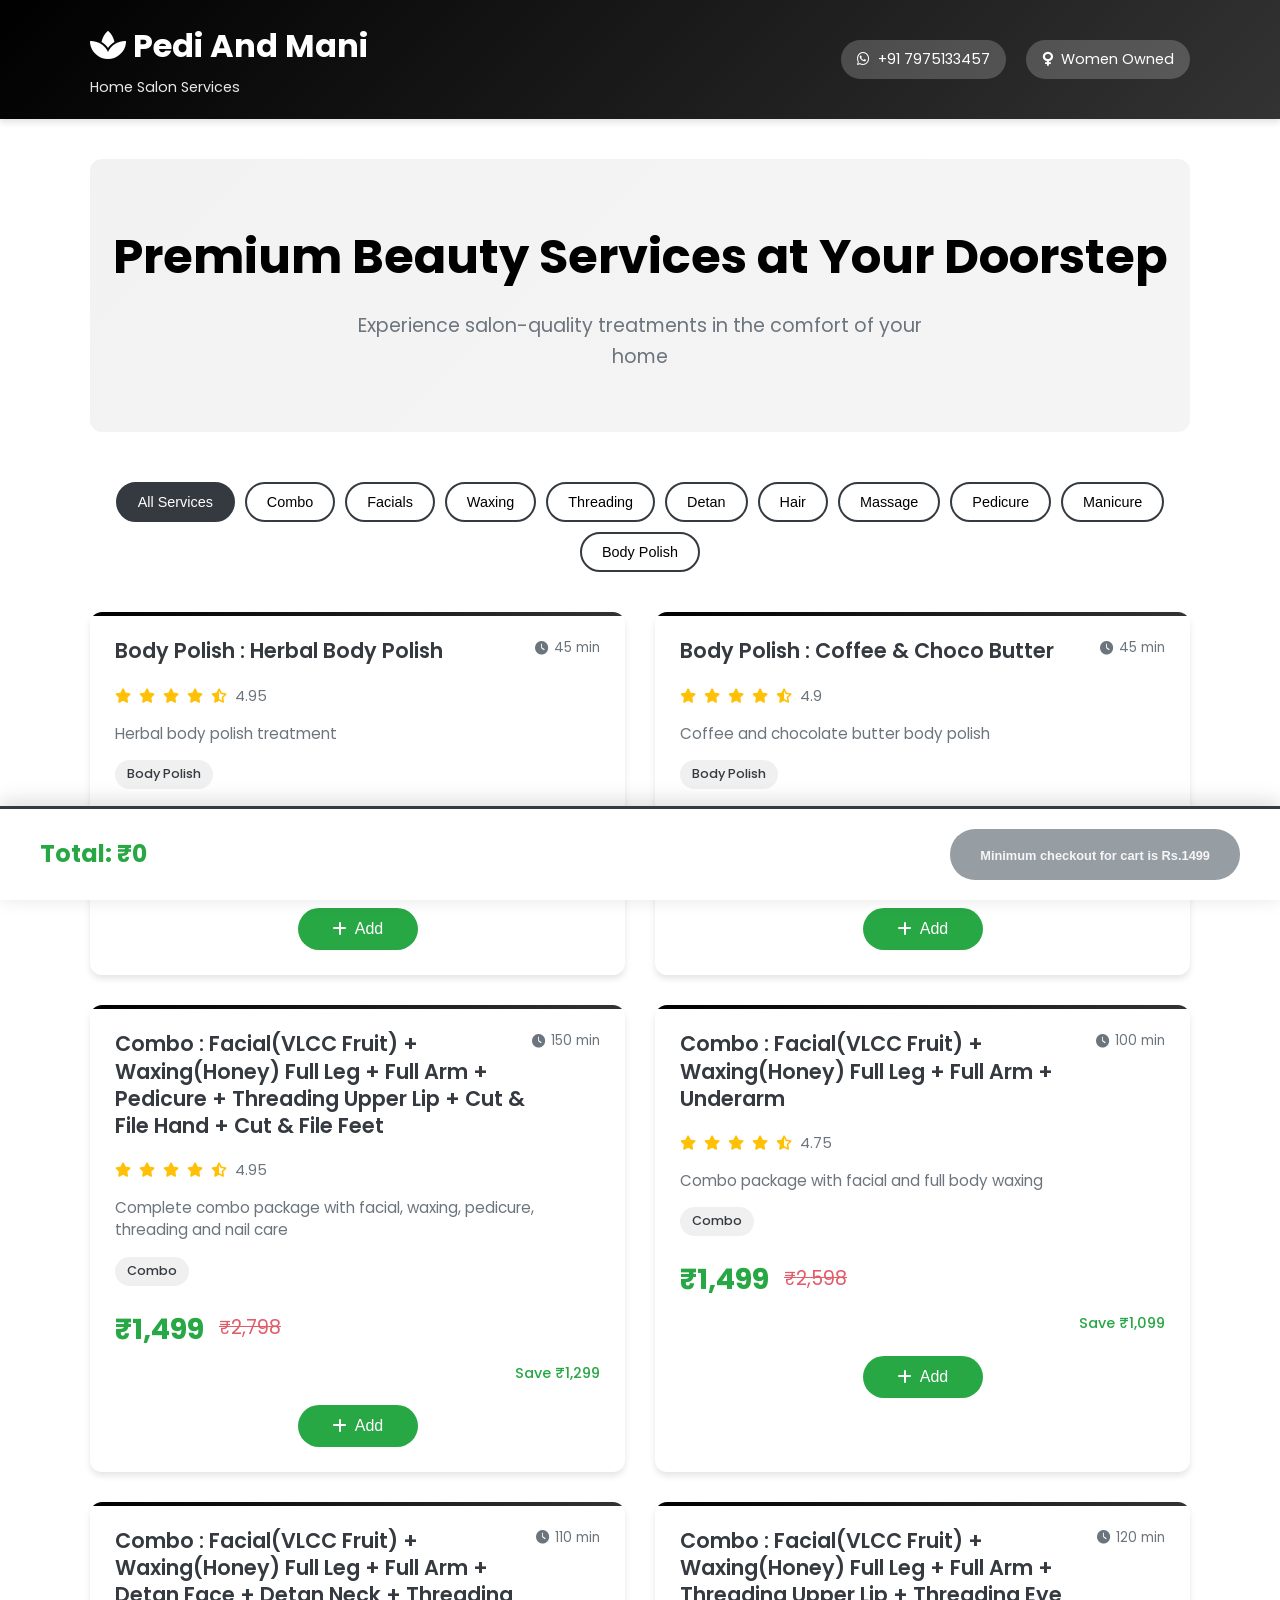
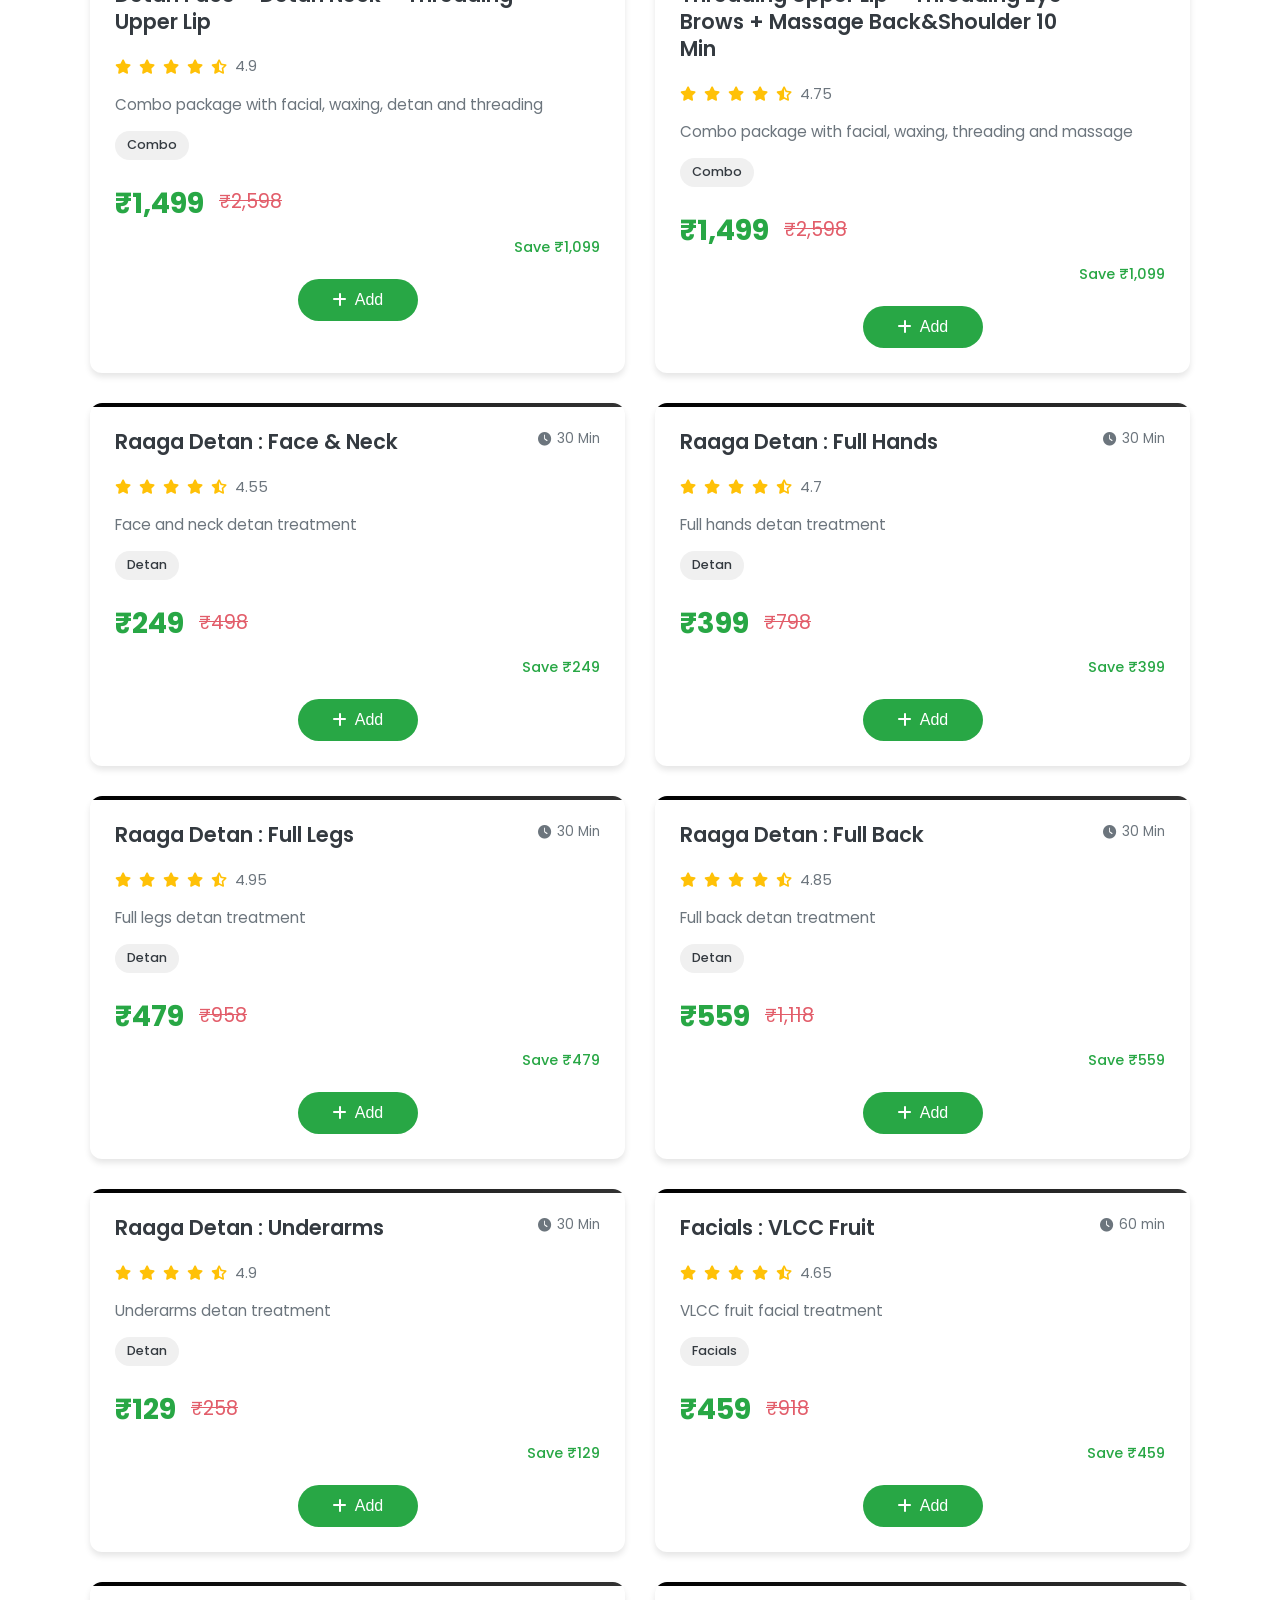
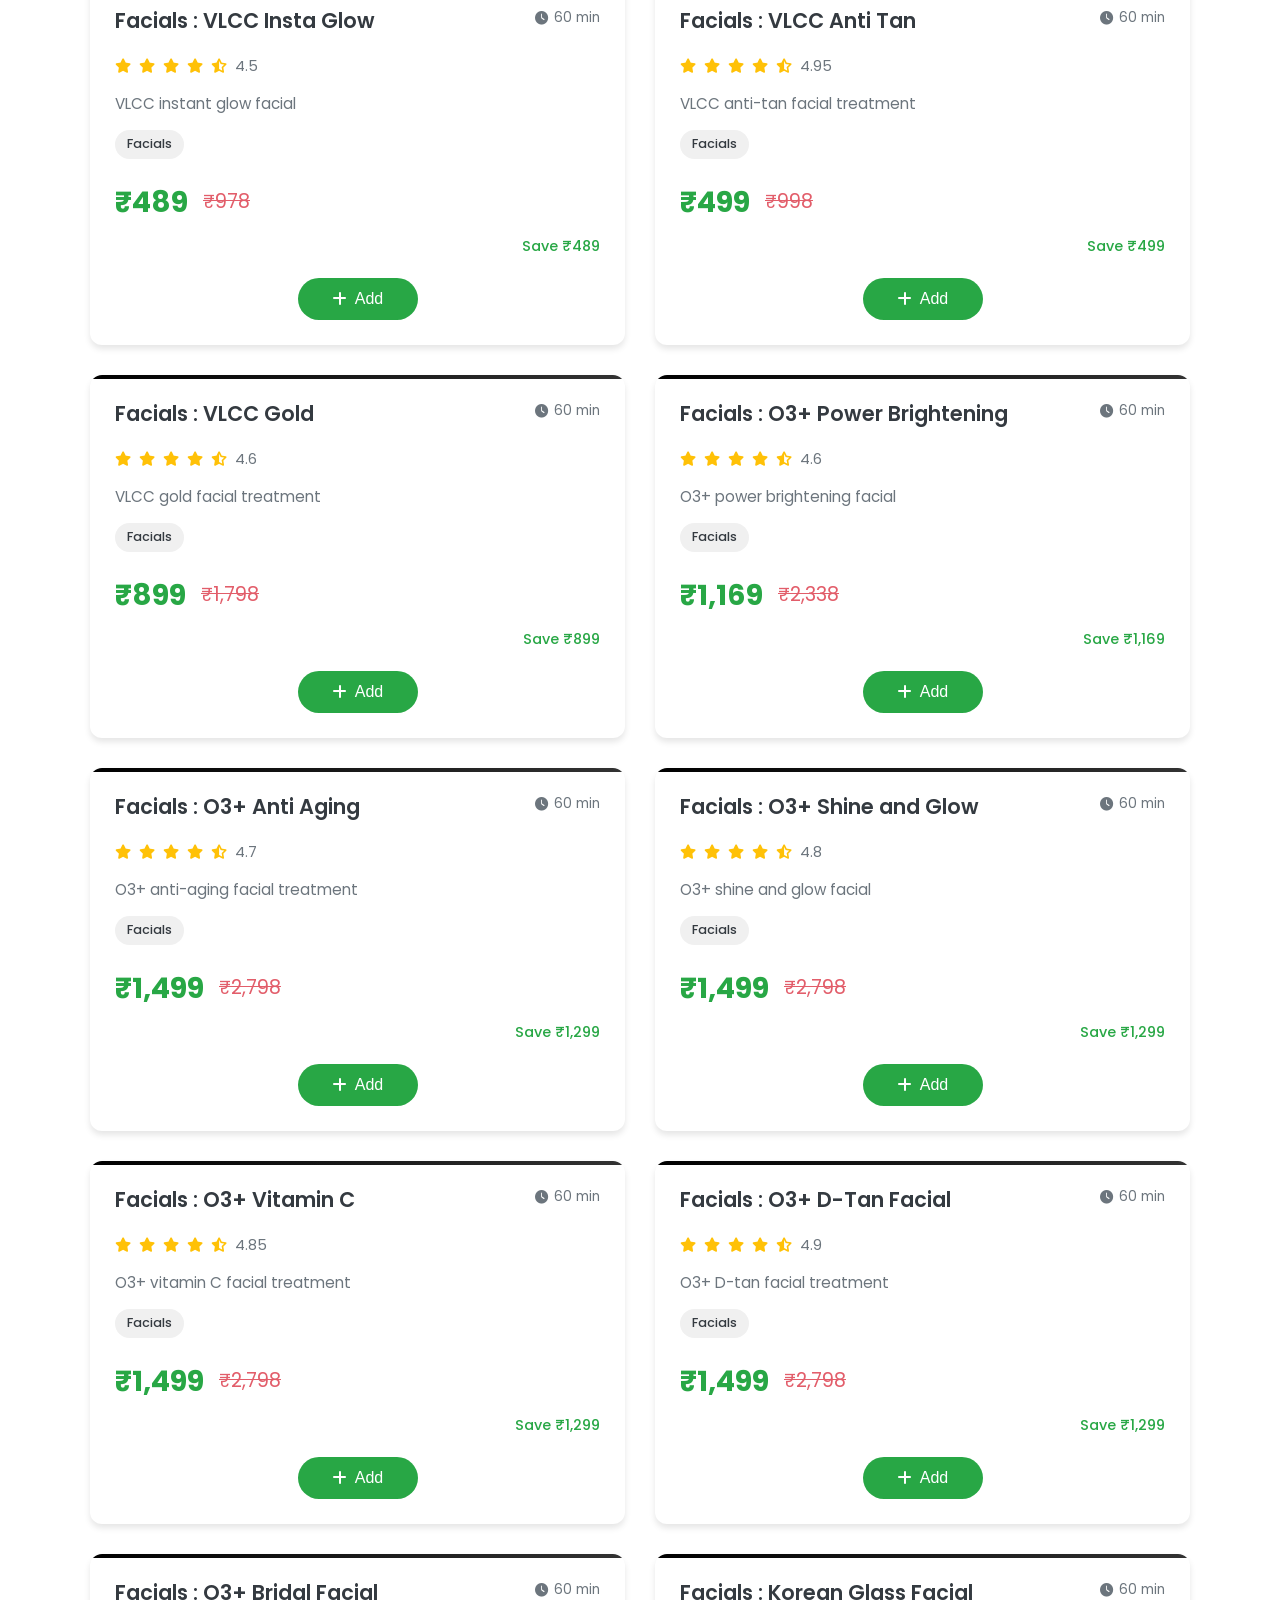
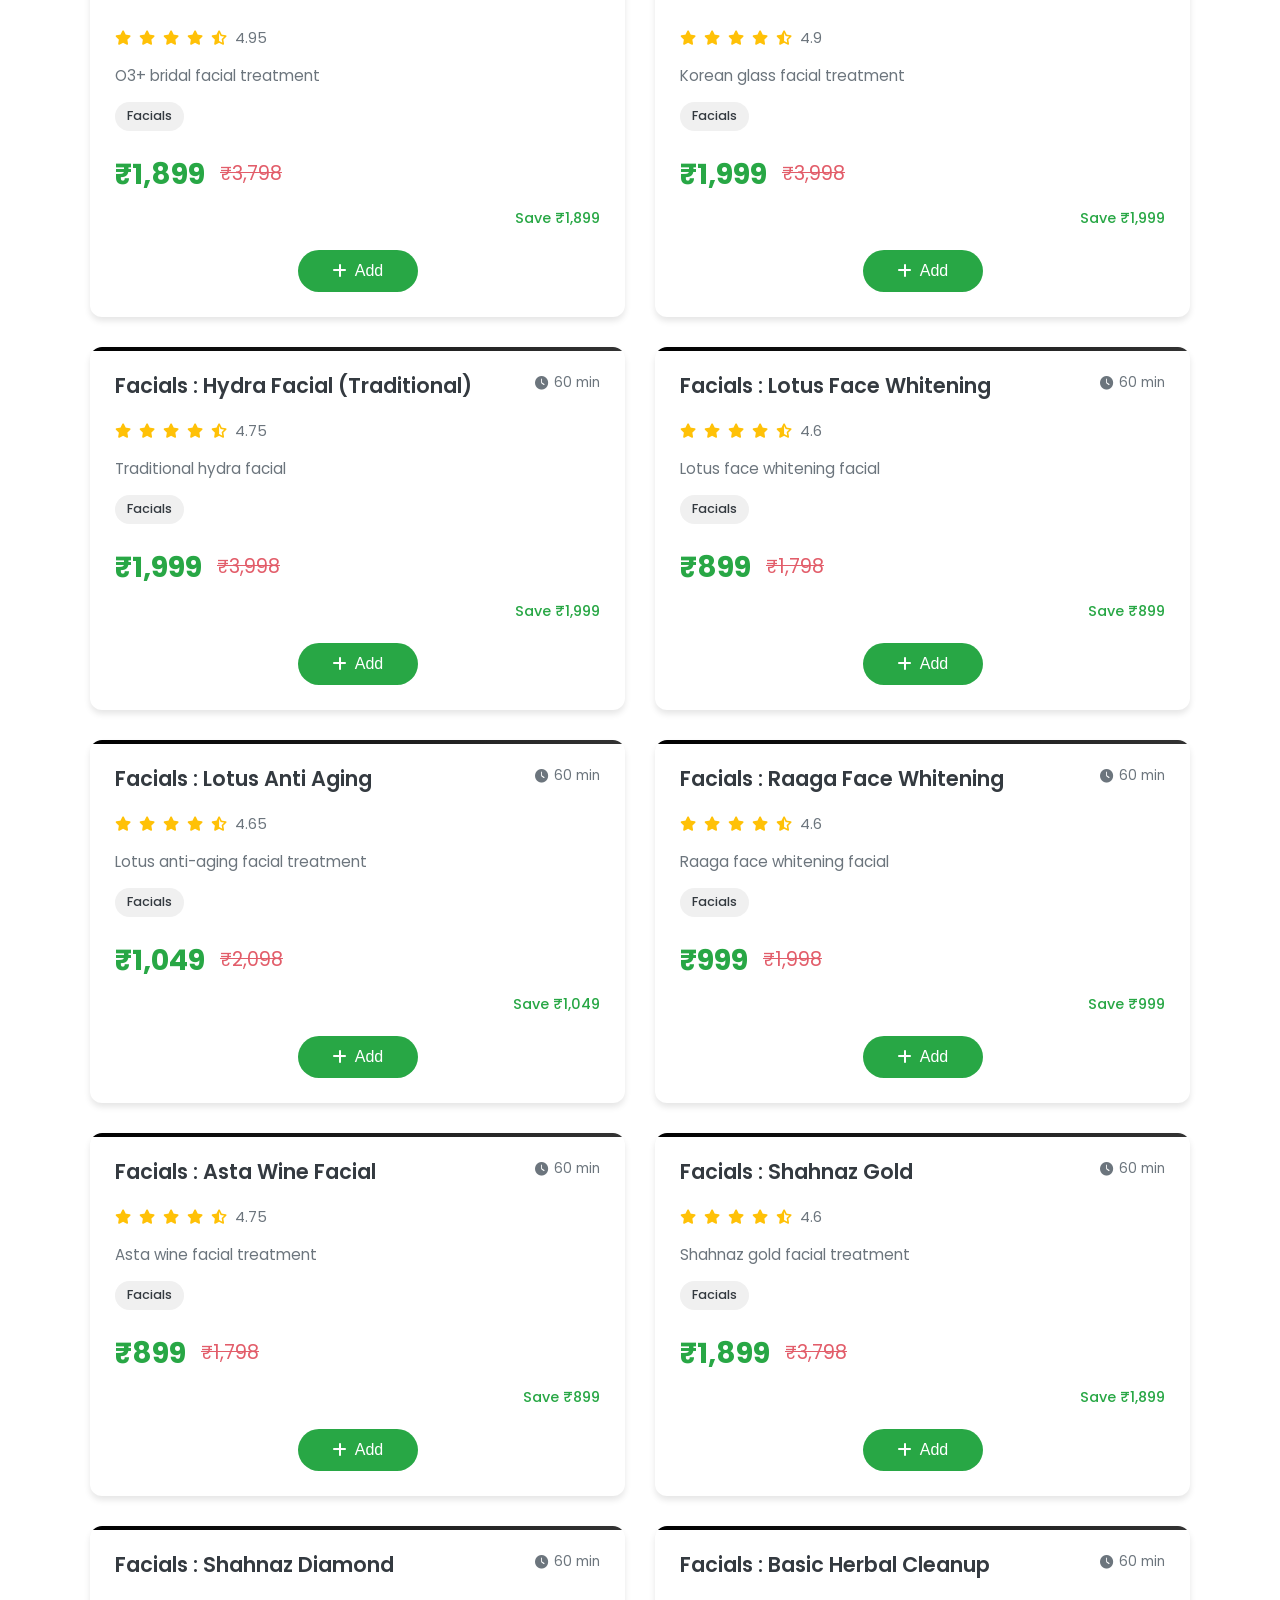
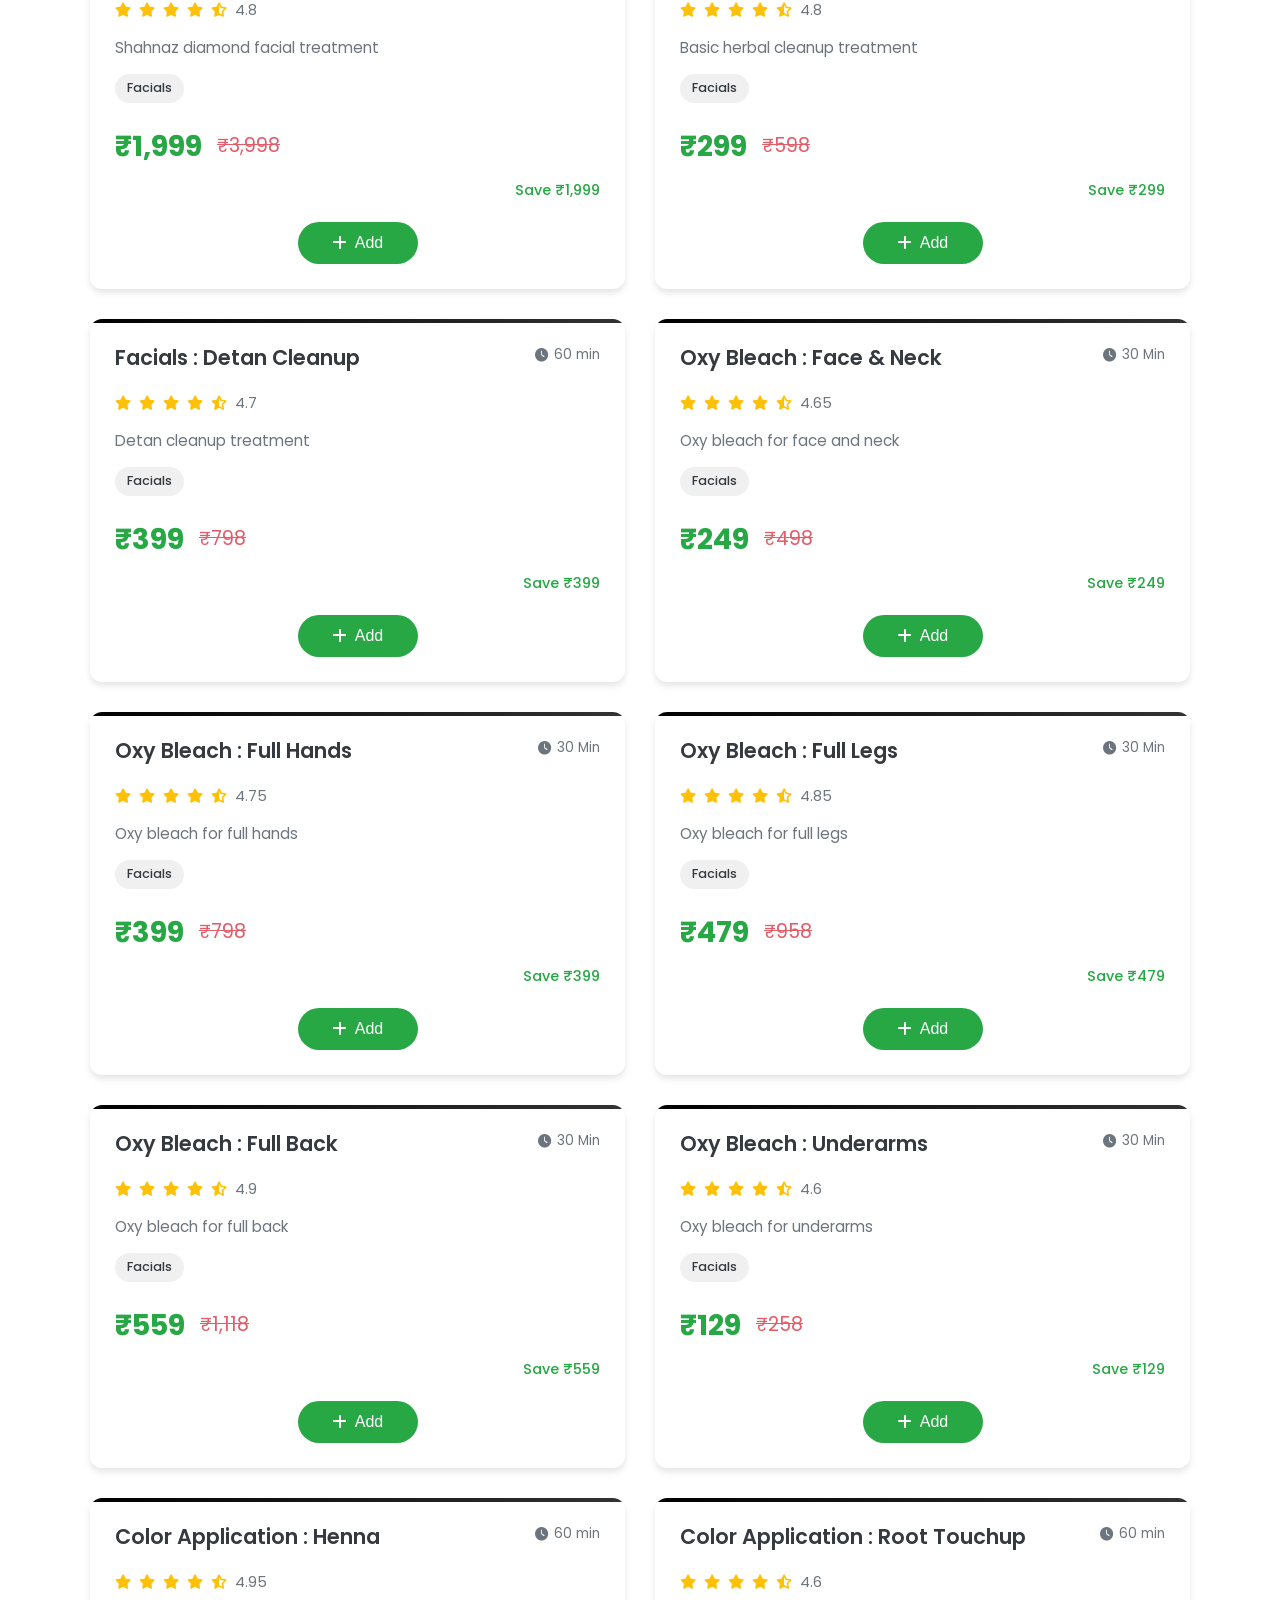
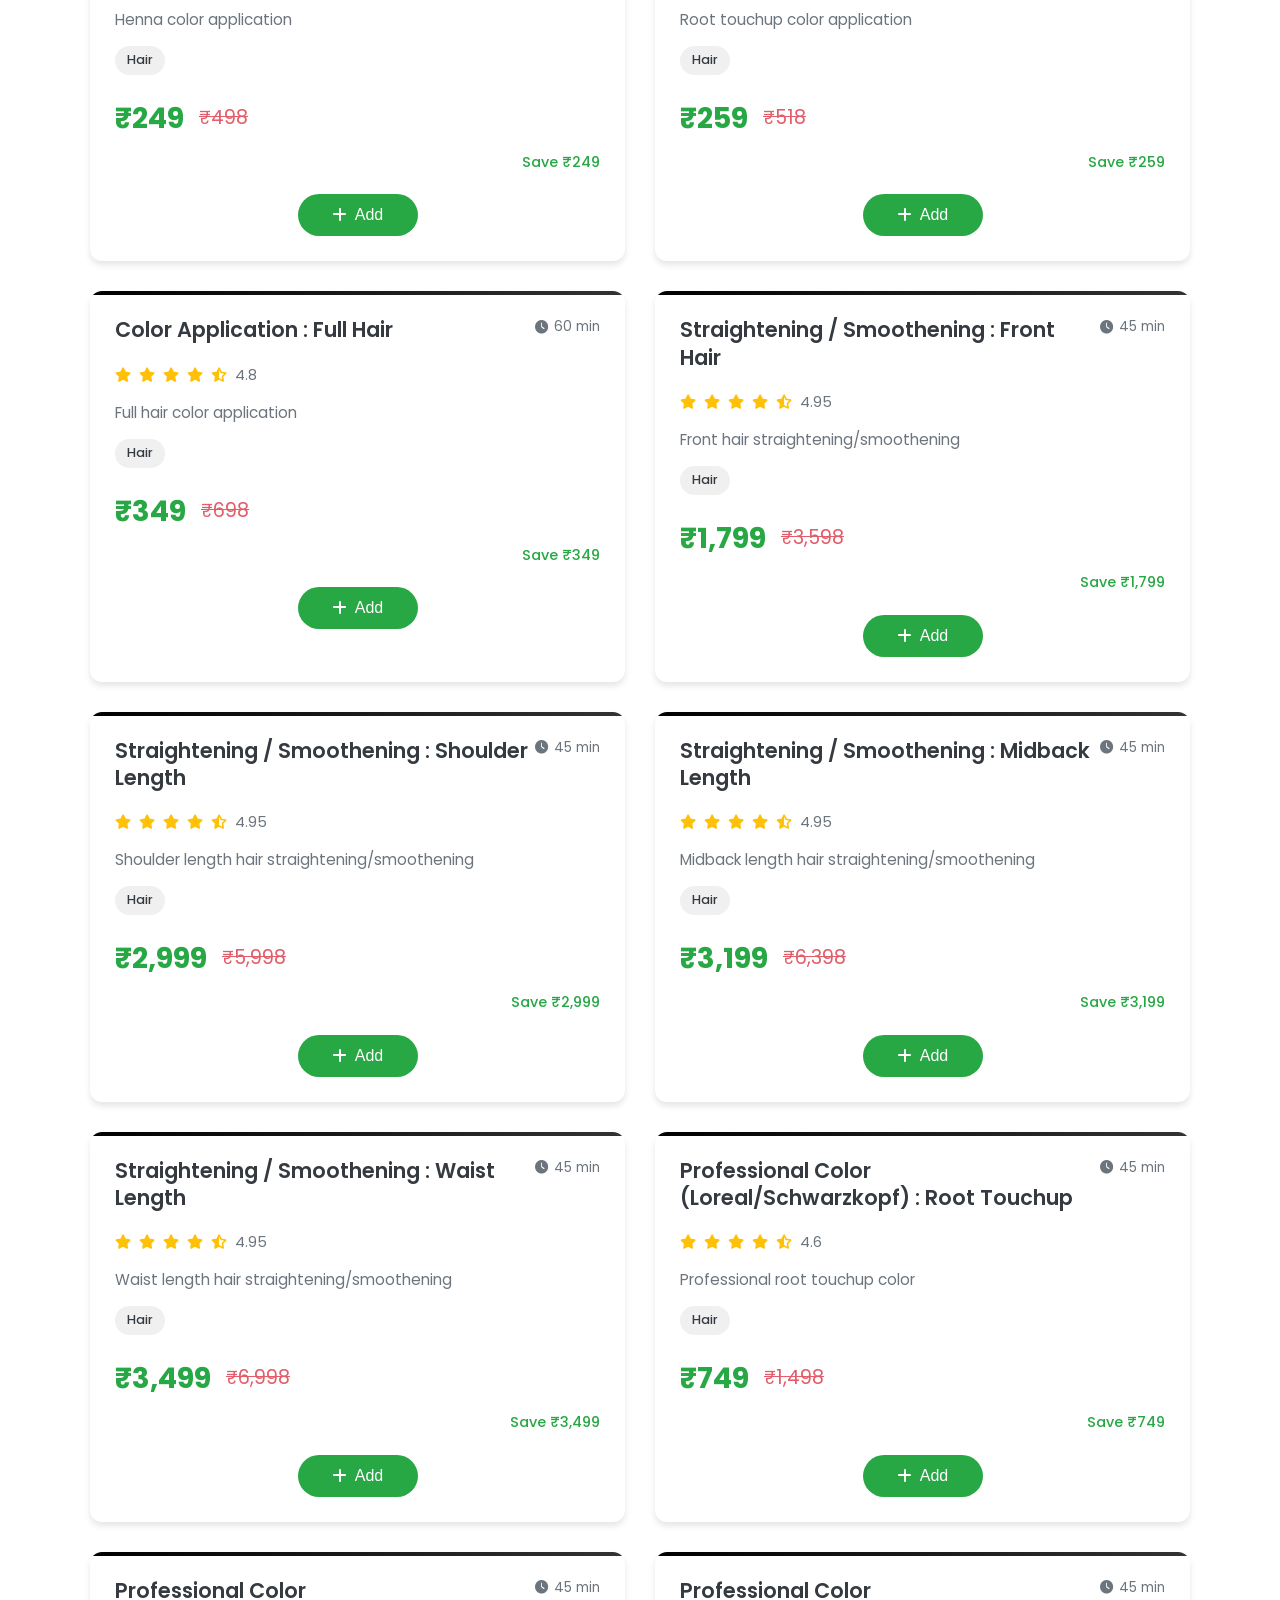
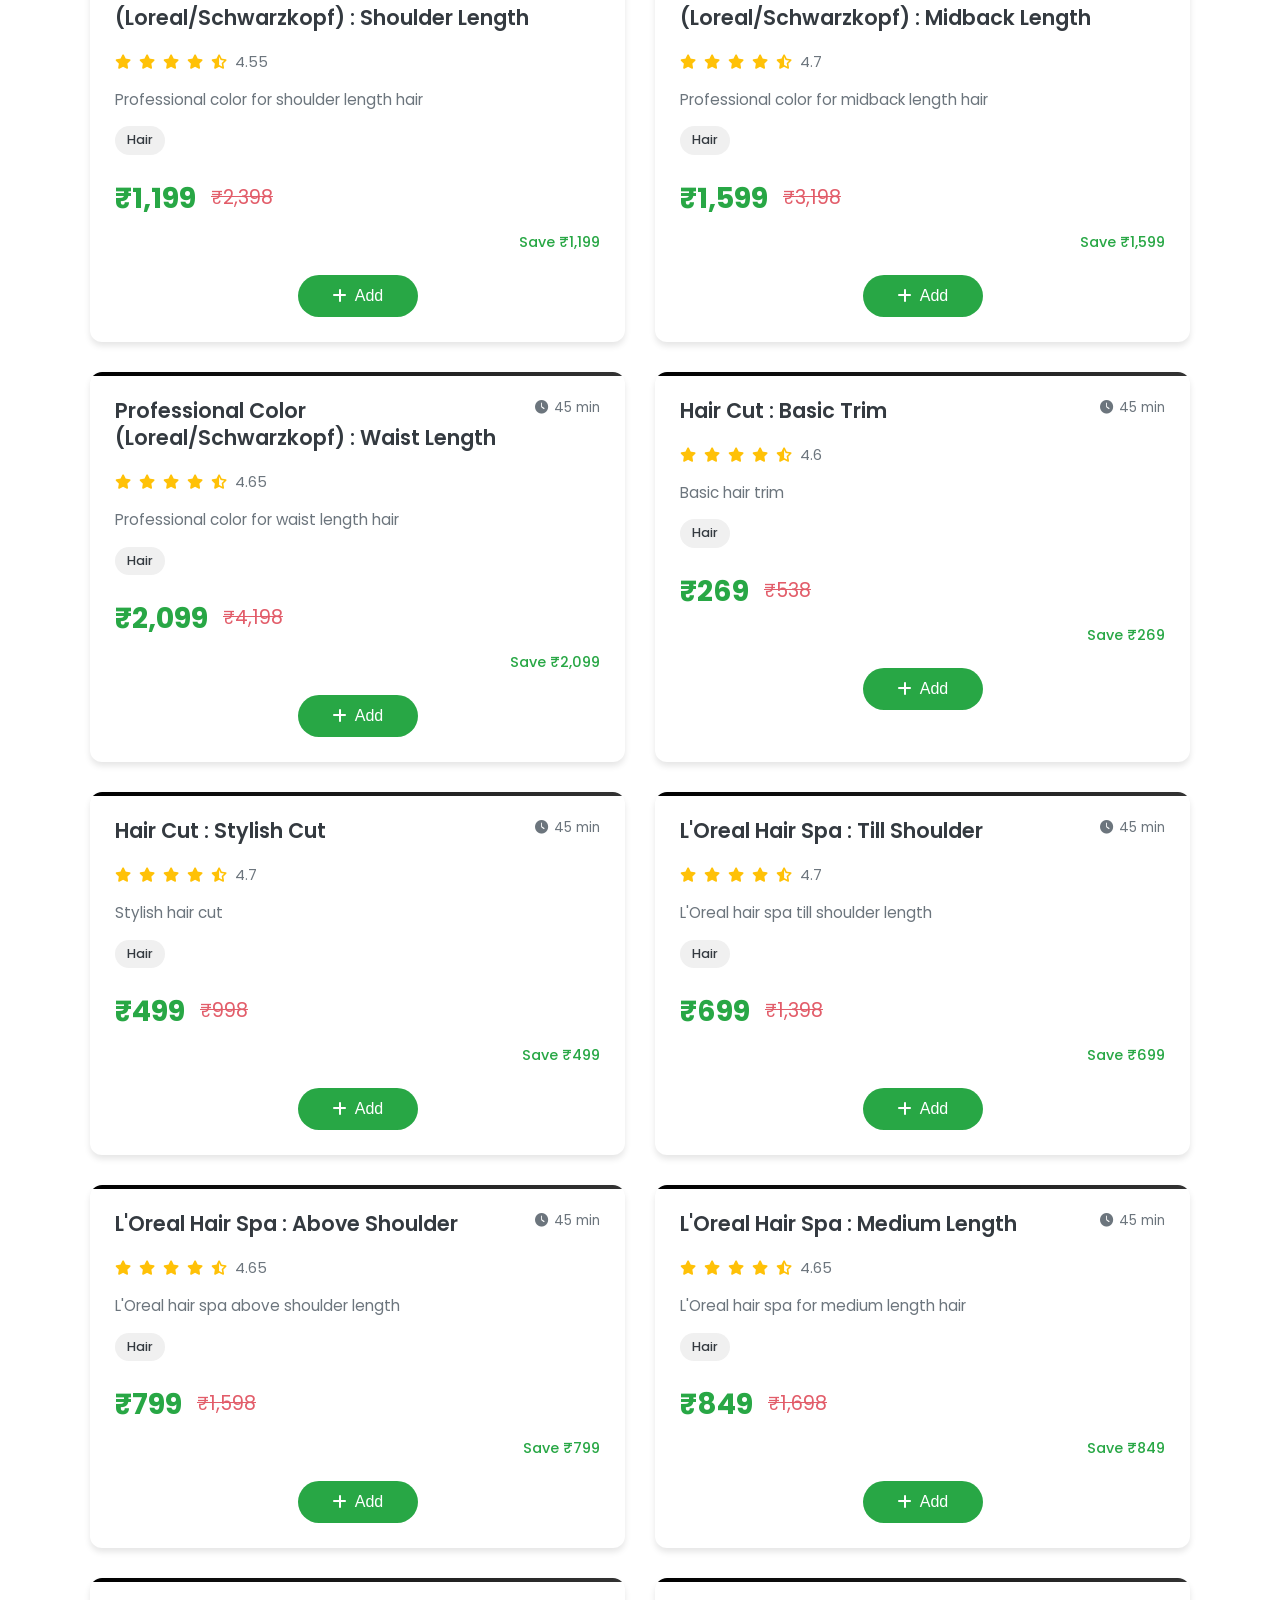
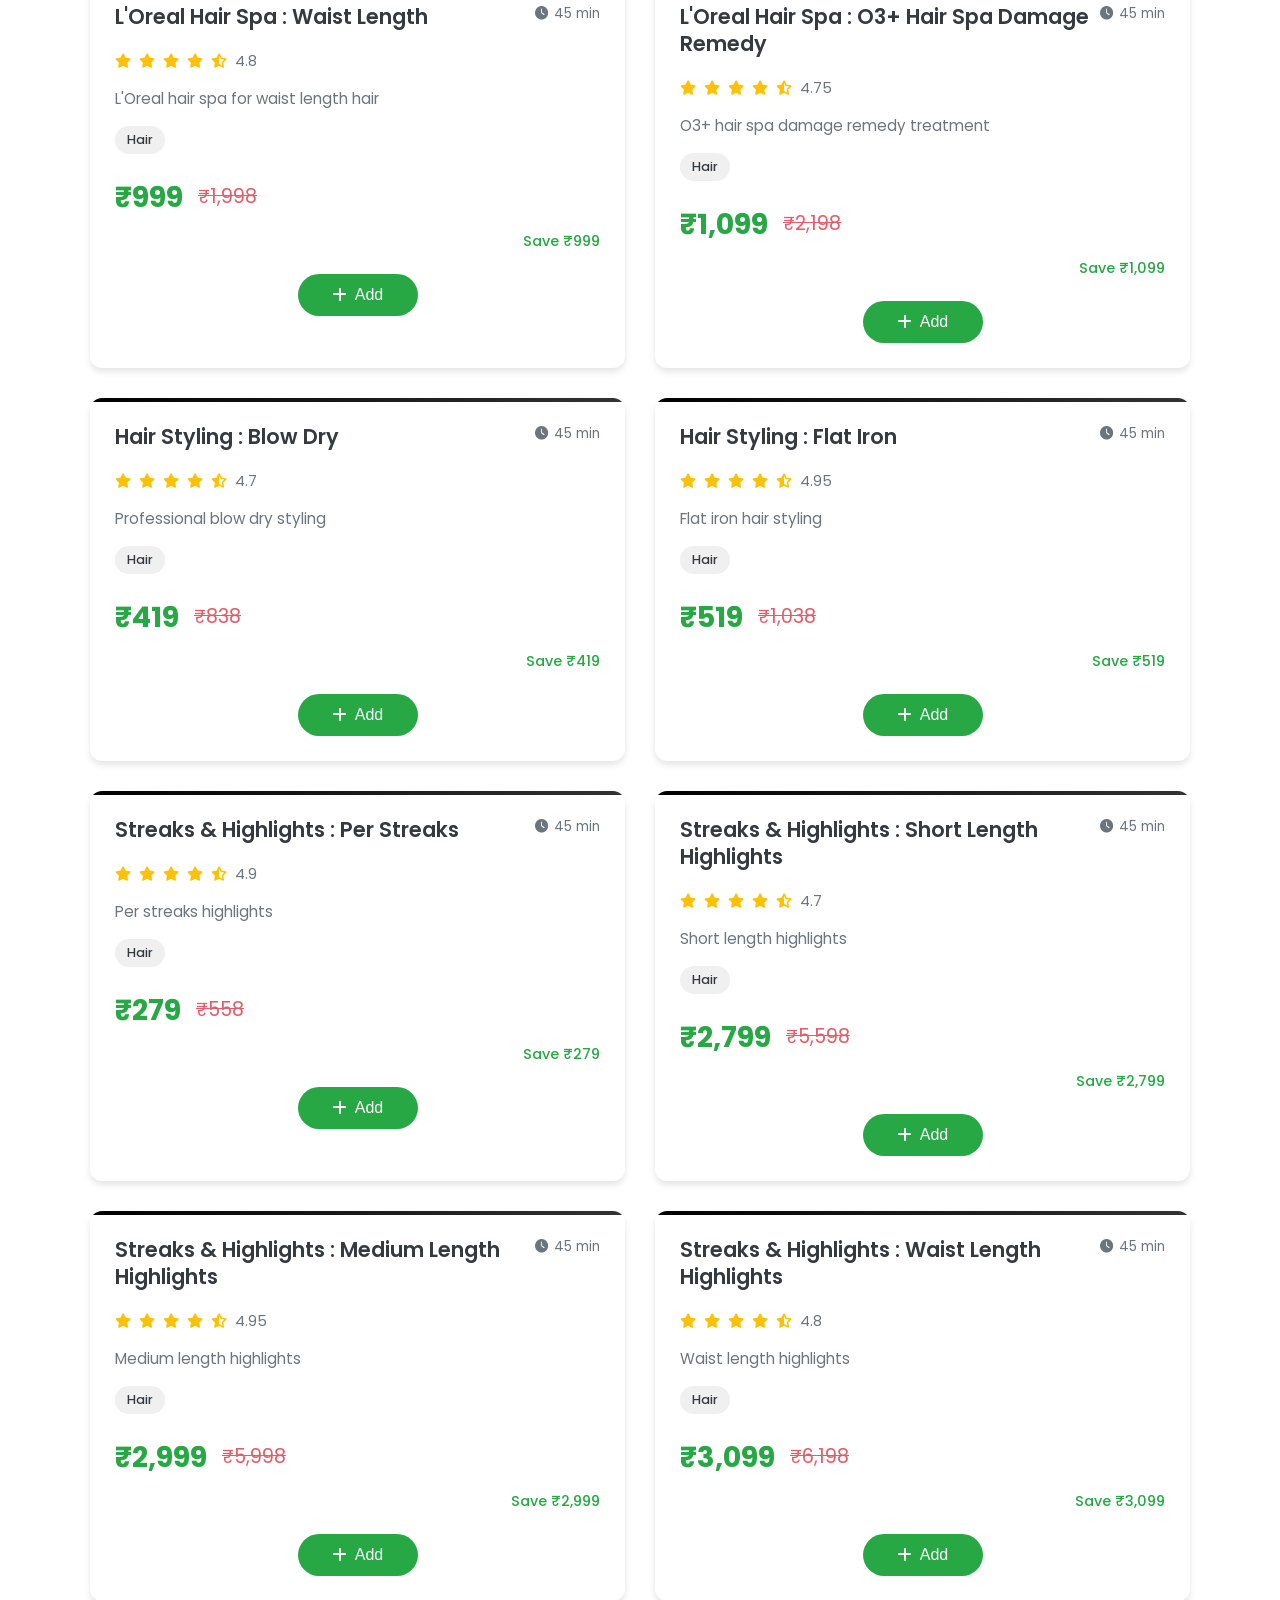
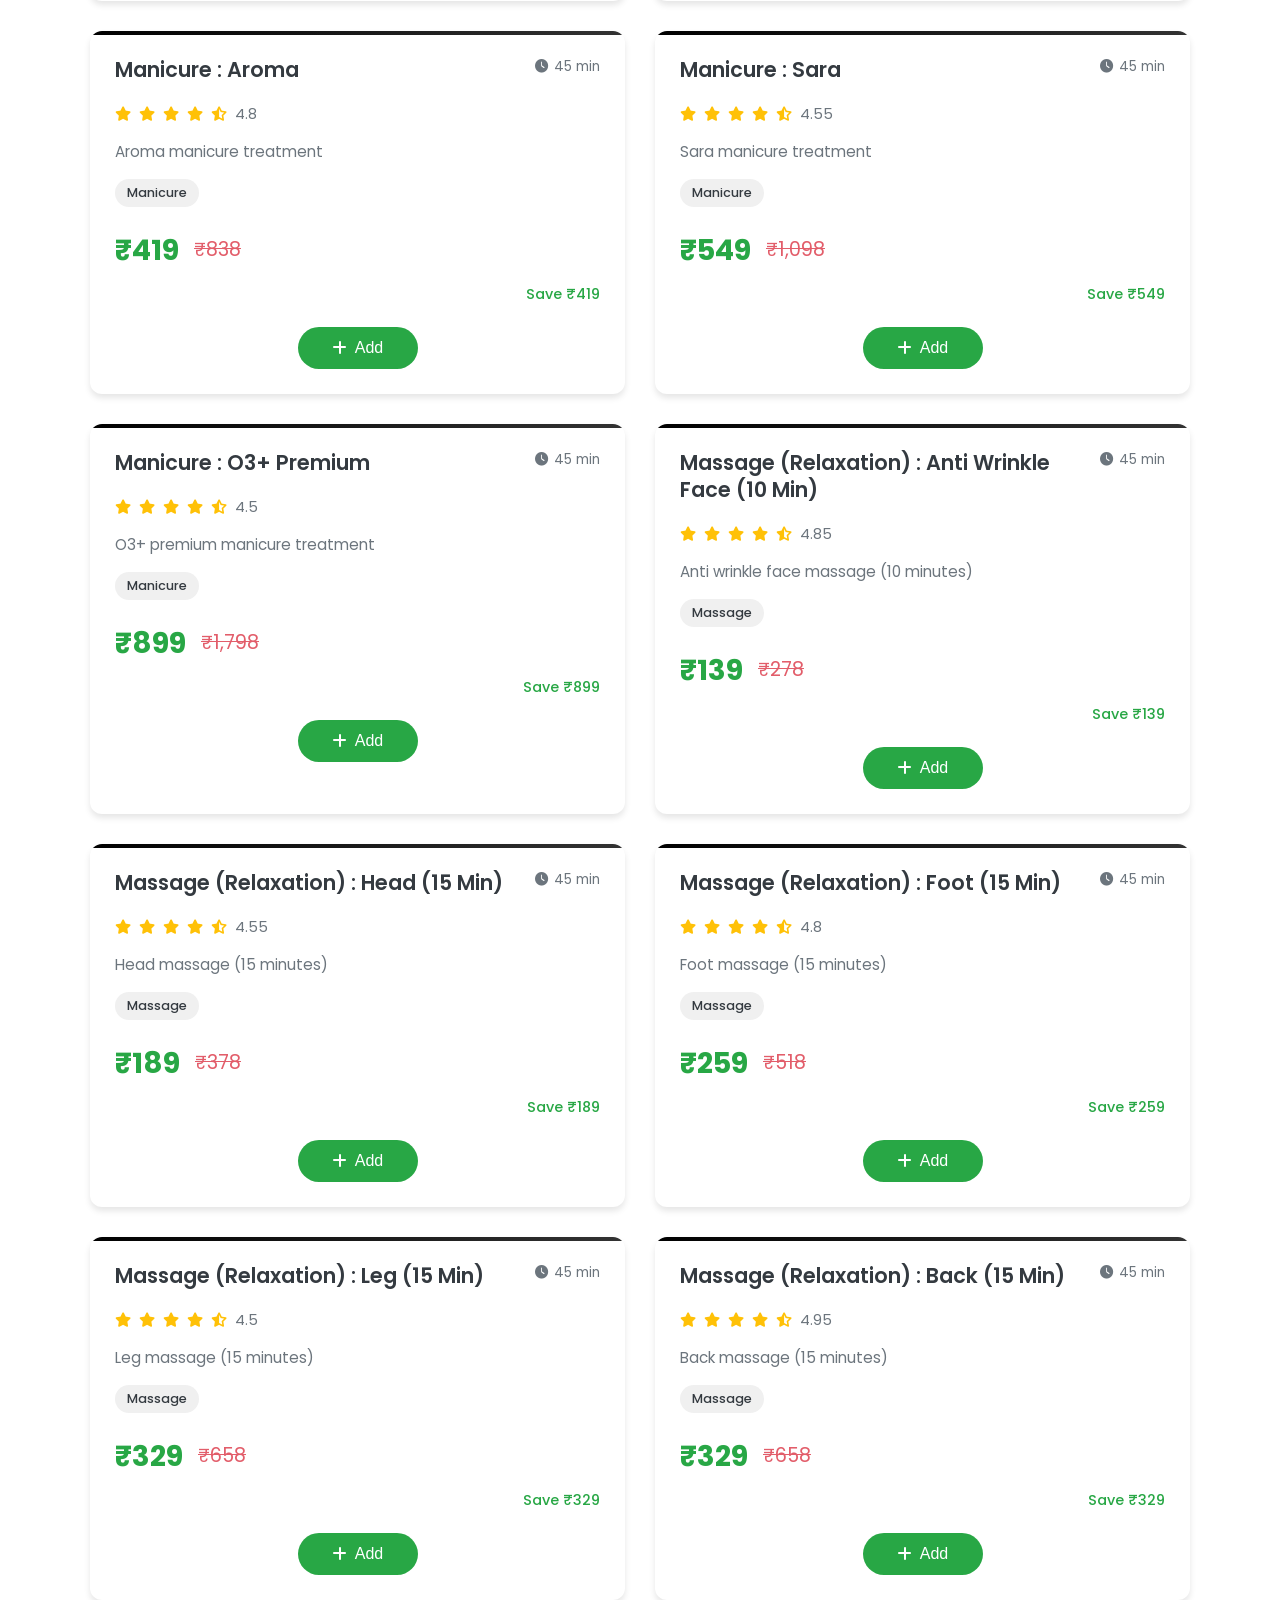
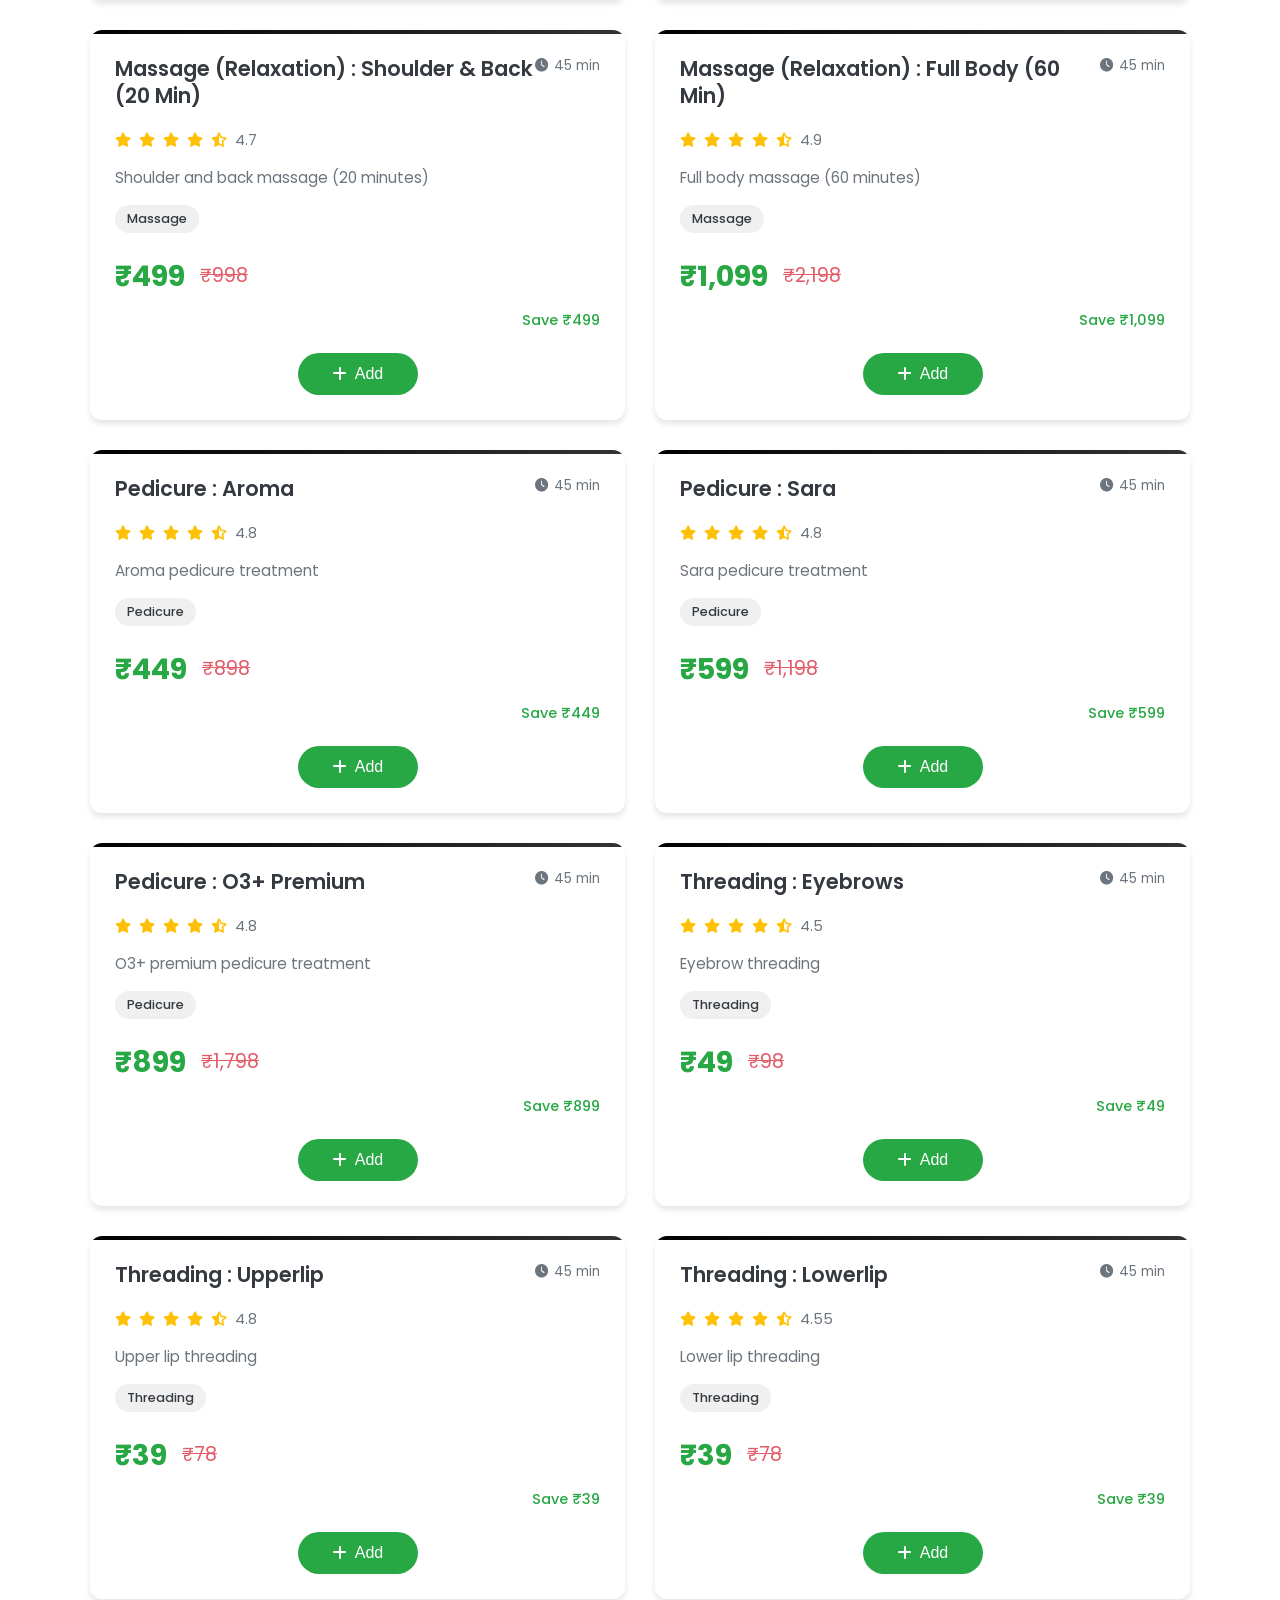
<file: index.html>
<!DOCTYPE html>
<html lang="en">
<head>
    <meta charset="UTF-8">
    <meta name="viewport" content="width=device-width, initial-scale=1.0">
    <title>Pedi And Mani Home Salon - Premium Beauty Services at Home</title>
    <meta name="description" content="Women-owned home salon service booking platform. Premium beauty services including facials, waxing, threading, pedicure, manicure and more.">
    <link rel="stylesheet" href="styles.css">
    <link rel="stylesheet" href="responsive.css">
    <link href="https://fonts.googleapis.com/css2?family=Poppins:wght@300;400;500;600;700&display=swap" rel="stylesheet">
    <link rel="stylesheet" href="https://cdnjs.cloudflare.com/ajax/libs/font-awesome/6.0.0/css/all.min.css">
</head>
<body>
    <!-- Header -->
    <header class="header">
        <div class="container">
            <div class="header-content">
                <div class="logo">
                    <a href="index.html" class="logo-link" title="Go to Home">
                        <h1><i class="fas fa-spa"></i> Pedi And Mani</h1>
                        <p>Home Salon Services</p>
                    </a>
                </div>
                <div class="header-info">
                    <div class="contact-info">
                        <a href="https://wa.me/917975133457" target="_blank" rel="noopener noreferrer" class="contact-link">
                            <i class="fab fa-whatsapp"></i>
                            <span>+91 7975133457</span>
                        </a>
                    </div>
                    <div class="women-owned-badge">
                        <i class="fas fa-venus"></i>
                        <span>Women Owned</span>
                    </div>
                </div>
            </div>
        </div>
    </header>

    <!-- Main Content -->
    <main class="main-content">
        <div class="container">
            <!-- Hero Section -->
            <section class="hero">
                <div class="hero-content">
                    <h2>Premium Beauty Services at Your Doorstep</h2>
                    <p>Experience salon-quality treatments in the comfort of your home</p>
                </div>
            </section>

            <!-- Filter Tags -->
            <section class="filter-section">
                <div class="filter-tags" id="filterTags">
                    <button class="tag-btn active" data-tag="all">All Services</button>
                    <button class="tag-btn" data-tag="Combo">Combo</button>
                    <button class="tag-btn" data-tag="Facials">Facials</button>
                    <button class="tag-btn" data-tag="Waxing">Waxing</button>
                    <button class="tag-btn" data-tag="Threading">Threading</button>
                    <button class="tag-btn" data-tag="Detan">Detan</button>
                    <button class="tag-btn" data-tag="Hair">Hair</button>
                    <button class="tag-btn" data-tag="Massage">Massage</button>
                    <button class="tag-btn" data-tag="Pedicure">Pedicure</button>
                    <button class="tag-btn" data-tag="Manicure">Manicure</button>
                    <button class="tag-btn" data-tag="Body Polish">Body Polish</button>
                </div>
            </section>

            <!-- Services Grid -->
            <section class="services-section">
                <div class="services-grid" id="servicesGrid">
                    <!-- Services will be dynamically loaded here -->
                </div>
            </section>
        </div>
    </main>

    <!-- Floating Cart Summary -->
    <div class="floating-cart" id="floatingCart">
        <div class="cart-content">
            <div class="cart-total">
                <span>Total: ₹<span id="cartTotal">0</span></span>
            </div>
            <button class="checkout-btn" id="checkoutBtn" disabled>
                <span class="btn-text">Proceed to Checkout</span>
                <span class="btn-minimum">Minimum checkout for cart is Rs.1499</span>
            </button>
        </div>
    </div>

    <!-- Loading Overlay -->
    <div class="loading-overlay" id="loadingOverlay">
        <div class="spinner"></div>
    </div>

    <!-- Scripts -->
    <script src="services.js?v=2"></script>
    <script src="storage.js?v=2"></script>
    <script src="cart.js?v=2"></script>
    <script src="utils.js?v=2"></script>
    <script src="main.js?v=2"></script>
</body>
</html>
</file>
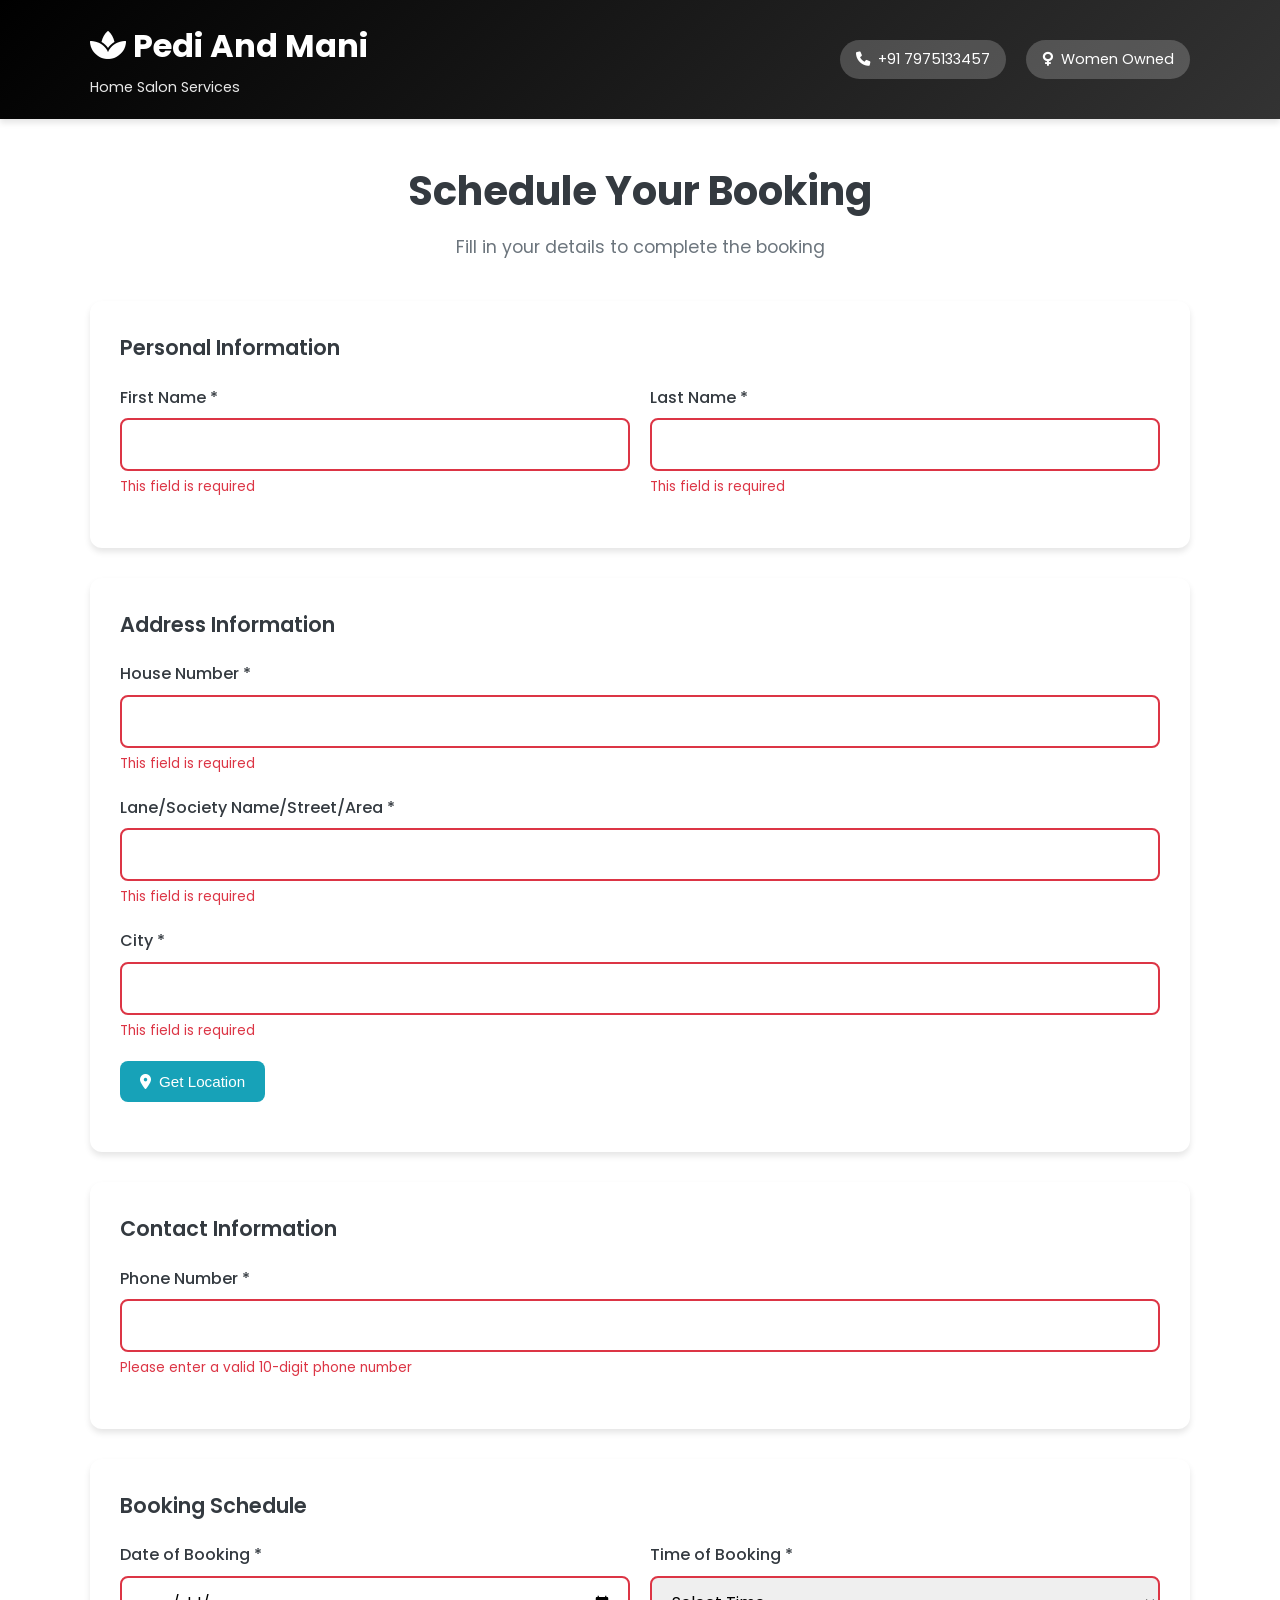
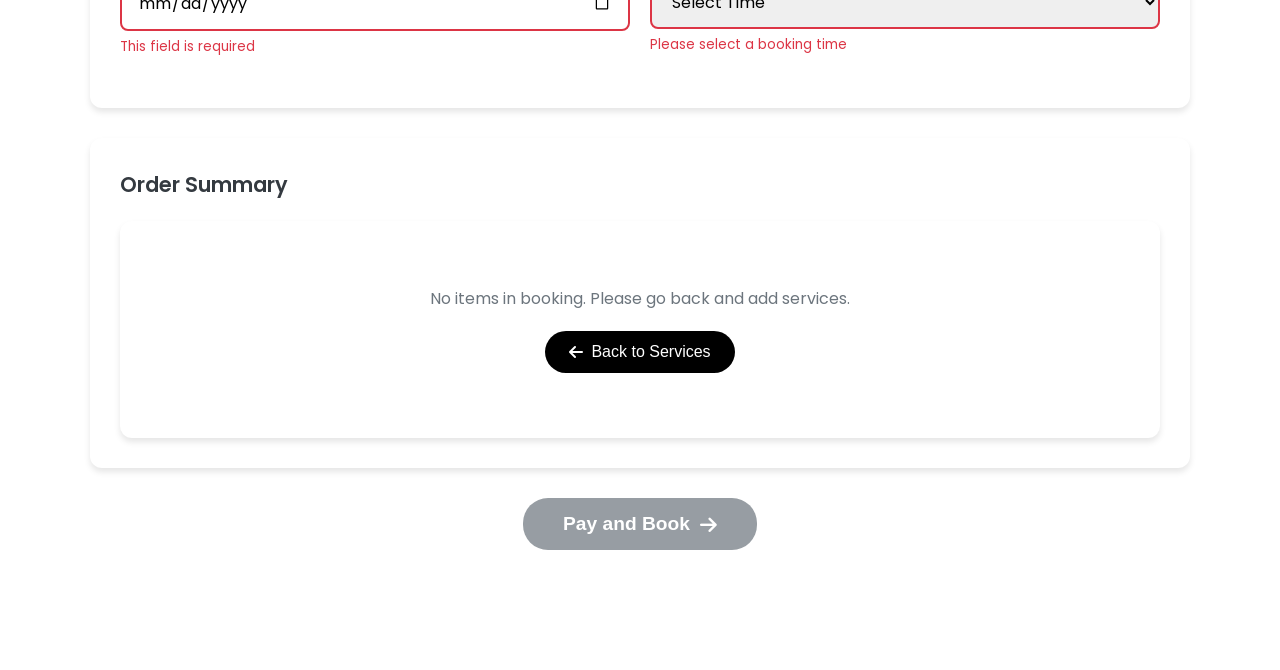
<file: booking.html>
<!DOCTYPE html>
<html lang="en">
<head>
    <meta charset="UTF-8">
    <meta name="viewport" content="width=device-width, initial-scale=1.0">
    <title>Schedule Booking - Pedi And Mani Home Salon</title>
    <link rel="stylesheet" href="styles.css">
    <link rel="stylesheet" href="responsive.css">
    <link href="https://fonts.googleapis.com/css2?family=Poppins:wght@300;400;500;600;700&display=swap" rel="stylesheet">
    <link rel="stylesheet" href="https://cdnjs.cloudflare.com/ajax/libs/font-awesome/6.0.0/css/all.min.css">
</head>
<body>
    <!-- Header -->
    <header class="header">
        <div class="container">
            <div class="header-content">
                <div class="logo">
                    <a href="index.html" class="logo-link" title="Go to Home">
                        <h1><i class="fas fa-spa"></i> Pedi And Mani</h1>
                        <p>Home Salon Services</p>
                    </a>
                </div>
                <div class="header-info">
                    <div class="contact-info">
                        <i class="fas fa-phone"></i>
                        <span>+91 7975133457</span>
                    </div>
                    <div class="women-owned-badge">
                        <i class="fas fa-venus"></i>
                        <span>Women Owned</span>
                    </div>
                </div>
            </div>
        </div>
    </header>

    <!-- Main Content -->
    <main class="main-content">
        <div class="container">
            <!-- Page Title -->
            <section class="page-title">
                <h2>Schedule Your Booking</h2>
                <p>Fill in your details to complete the booking</p>
            </section>

            <!-- Booking Form -->
            <section class="booking-form-section">
                <form class="booking-form" id="bookingForm">
                    <!-- Personal Information -->
                    <div class="form-section">
                        <h3>Personal Information</h3>
                        <div class="form-row">
                            <div class="form-group">
                                <label for="firstName">First Name *</label>
                                <input type="text" id="firstName" name="firstName" required>
                                <span class="error-message" id="firstNameError"></span>
                            </div>
                            <div class="form-group">
                                <label for="lastName">Last Name *</label>
                                <input type="text" id="lastName" name="lastName" required>
                                <span class="error-message" id="lastNameError"></span>
                            </div>
                        </div>
                    </div>

                    <!-- Address Information -->
                    <div class="form-section">
                        <h3>Address Information</h3>
                        <div class="form-group">
                            <label for="houseNumber">House Number *</label>
                            <input type="text" id="houseNumber" name="houseNumber" required>
                            <span class="error-message" id="houseNumberError"></span>
                        </div>
                        <div class="form-group">
                            <label for="lane">Lane/Society Name/Street/Area *</label>
                            <input type="text" id="lane" name="lane" required>
                            <span class="error-message" id="laneError"></span>
                        </div>
                        <div class="form-group">
                            <label for="city">City *</label>
                            <input type="text" id="city" name="city" required>
                            <span class="error-message" id="cityError"></span>
                        </div>
                        <div class="form-group">
                            <button type="button" class="location-btn" id="getLocationBtn">
                                <i class="fas fa-map-marker-alt"></i>
                                Get Location
                            </button>
                            <span class="location-status" id="locationStatus"></span>
                        </div>
                    </div>

                    <!-- Contact Information -->
                    <div class="form-section">
                        <h3>Contact Information</h3>
                        <div class="form-group">
                            <label for="phone">Phone Number *</label>
                            <input type="tel" id="phone" name="phone" pattern="[0-9]{10}" maxlength="10" required>
                            <span class="error-message" id="phoneError"></span>
                        </div>
                    </div>

                    <!-- Booking Schedule -->
                    <div class="form-section">
                        <h3>Booking Schedule</h3>
                        <div class="form-row">
                            <div class="form-group">
                                <label for="bookingDate">Date of Booking *</label>
                                <input type="date" id="bookingDate" name="bookingDate" required>
                                <span class="error-message" id="bookingDateError"></span>
                            </div>
                            <div class="form-group">
                                <label for="bookingTime">Time of Booking *</label>
                                <select id="bookingTime" name="bookingTime" required>
                                    <option value="">Select Time</option>
                                    <option value="09:00">09:00 AM</option>
                                    <option value="10:00">10:00 AM</option>
                                    <option value="11:00">11:00 AM</option>
                                    <option value="12:00">12:00 PM</option>
                                    <option value="13:00">01:00 PM</option>
                                    <option value="14:00">02:00 PM</option>
                                    <option value="15:00">03:00 PM</option>
                                    <option value="16:00">04:00 PM</option>
                                    <option value="17:00">05:00 PM</option>
                                    <option value="18:00">06:00 PM</option>
                                </select>
                                <span class="error-message" id="bookingTimeError"></span>
                            </div>
                        </div>
                    </div>

                    <!-- Order Summary -->
                    <div class="form-section">
                        <h3>Order Summary</h3>
                        <div class="order-summary" id="orderSummary">
                            <!-- Order summary will be dynamically loaded here -->
                        </div>
                    </div>

                    <!-- Submit Button -->
                    <div class="form-actions">
                        <button type="submit" class="pay-btn" id="payBtn" disabled>
                            Pay and Book
                            <i class="fas fa-arrow-right"></i>
                        </button>
                    </div>
                </form>
            </section>
        </div>
    </main>

    <!-- Loading Overlay -->
    <div class="loading-overlay" id="loadingOverlay">
        <div class="spinner"></div>
    </div>

    <!-- Success Modal -->
    <div class="modal-overlay" id="successModal">
        <div class="modal-content">
            <div class="modal-header">
                <div class="success-icon">
                    <i class="fas fa-check-circle"></i>
                </div>
                <h3>Booking Received!</h3>
            </div>
            <div class="modal-body">
                <p>Thank you for your booking! Our team will reach out to you very soon to confirm your appointment.</p>
                <p class="booking-reference" id="modalBookingReference"></p>
            </div>
            <div class="modal-footer">
                <button type="button" class="btn btn-primary" id="modalOkBtn">
                    OK
                    <i class="fas fa-arrow-right"></i>
                </button>
            </div>
        </div>
    </div>

    <!-- Scripts -->
    <script src="services.js?v=2"></script>
    <script src="storage.js?v=2"></script>
    <script src="cart.js?v=2"></script>
    <script src="utils.js?v=2"></script>
    <script src="config.js?v=2"></script>
    <script src="telegram.js?v=2"></script>
    <script src="booking.js?v=2"></script>
</body>
</html>
</file>
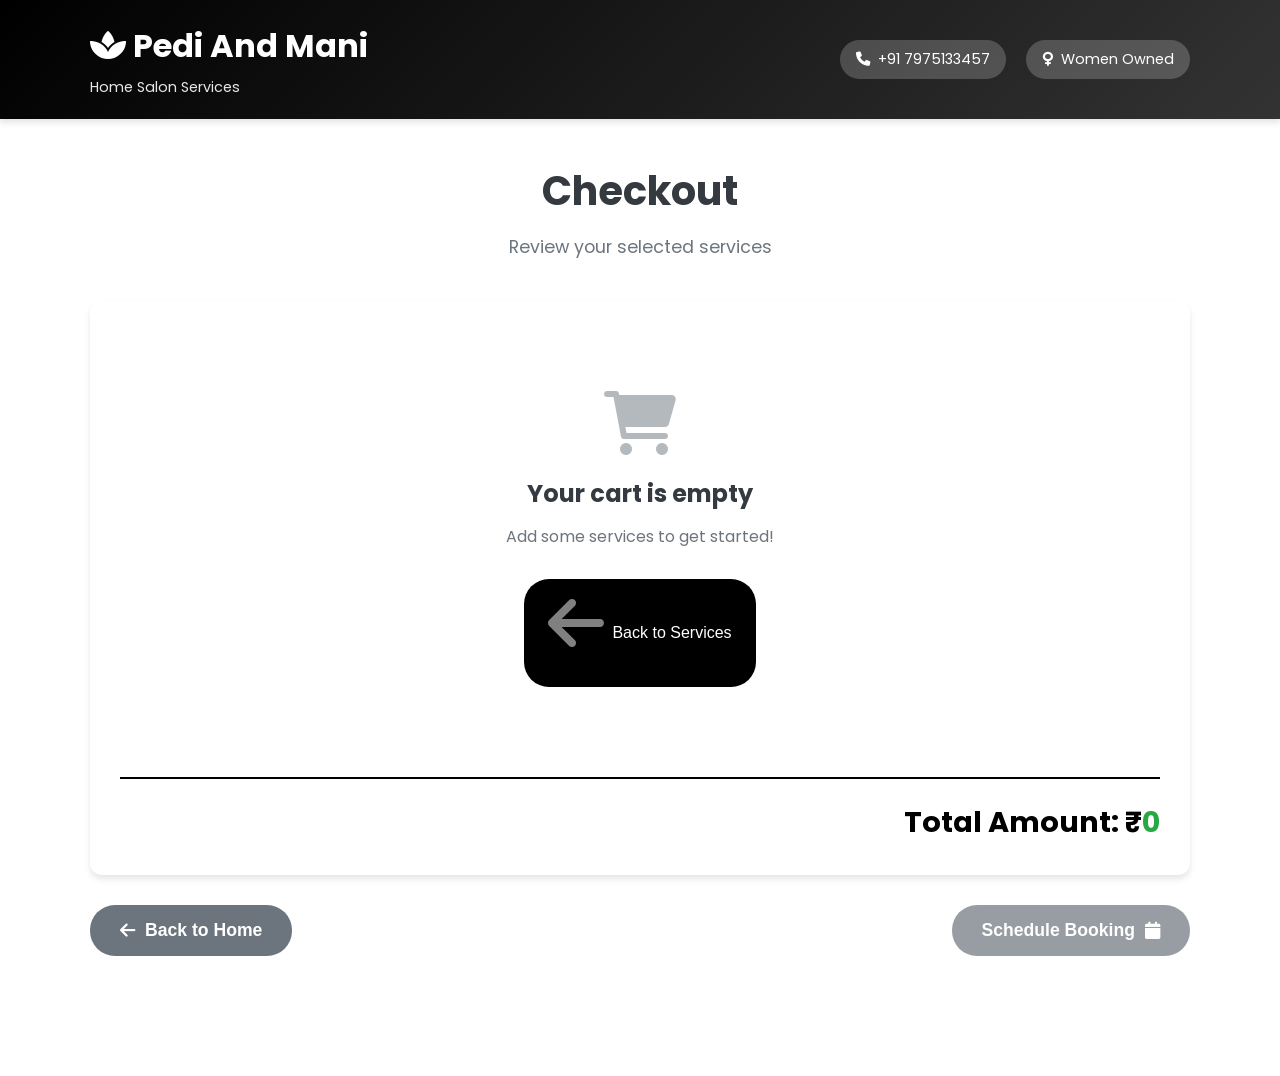
<file: checkout.html>
<!DOCTYPE html>
<html lang="en">
<head>
    <meta charset="UTF-8">
    <meta name="viewport" content="width=device-width, initial-scale=1.0">
    <title>Checkout - Pedi And Mani Home Salon</title>
    <link rel="stylesheet" href="styles.css">
    <link rel="stylesheet" href="responsive.css">
    <link href="https://fonts.googleapis.com/css2?family=Poppins:wght@300;400;500;600;700&display=swap" rel="stylesheet">
    <link rel="stylesheet" href="https://cdnjs.cloudflare.com/ajax/libs/font-awesome/6.0.0/css/all.min.css">
</head>
<body>
    <!-- Header -->
    <header class="header">
        <div class="container">
            <div class="header-content">
                <div class="logo">
                    <a href="index.html" class="logo-link" title="Go to Home">
                        <h1><i class="fas fa-spa"></i> Pedi And Mani</h1>
                        <p>Home Salon Services</p>
                    </a>
                </div>
                <div class="header-info">
                    <div class="contact-info">
                        <i class="fas fa-phone"></i>
                        <span>+91 7975133457</span>
                    </div>
                    <div class="women-owned-badge">
                        <i class="fas fa-venus"></i>
                        <span>Women Owned</span>
                    </div>
                </div>
            </div>
        </div>
    </header>

    <!-- Main Content -->
    <main class="main-content">
        <div class="container">
            <!-- Page Title -->
            <section class="page-title">
                <h2>Checkout</h2>
                <p>Review your selected services</p>
            </section>

            <!-- Cart Summary -->
            <section class="checkout-summary">
                <div class="cart-items" id="cartItems">
                    <!-- Cart items will be dynamically loaded here -->
                </div>
                
                <div class="cart-summary-footer">
                    <div class="total-amount">
                        <h3>Total Amount: ₹<span id="totalAmount">0</span></h3>
                    </div>
                </div>
            </section>

            <!-- Action Buttons -->
            <section class="checkout-actions">
                <button class="back-btn" id="backBtn">
                    <i class="fas fa-arrow-left"></i>
                    Back to Home
                </button>
                <button class="schedule-btn" id="scheduleBtn">
                    Schedule Booking
                    <i class="fas fa-calendar"></i>
                </button>
            </section>
        </div>
    </main>

    <!-- Loading Overlay -->
    <div class="loading-overlay" id="loadingOverlay">
        <div class="spinner"></div>
    </div>

    <!-- Scripts -->
    <script src="services.js"></script>
    <script src="storage.js"></script>
    <script src="cart.js"></script>
    <script src="utils.js"></script>
    <script src="checkout.js"></script>
</body>
</html>
</file>
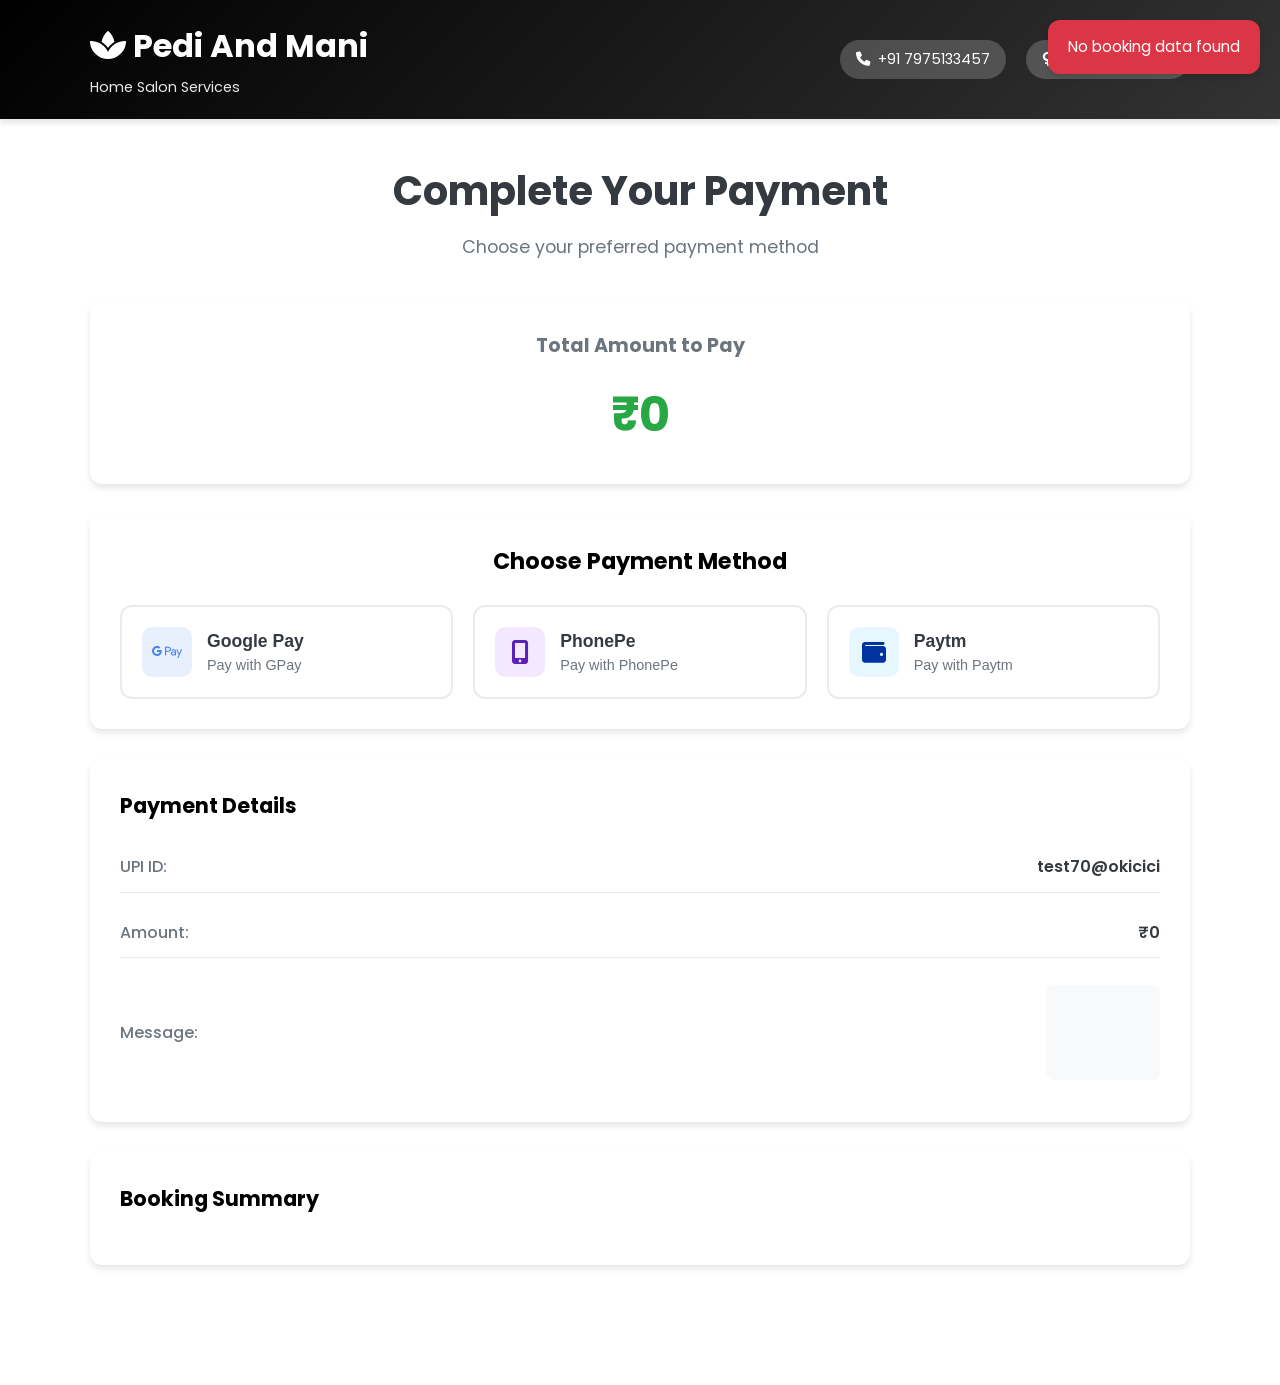
<file: payment.html>
<!DOCTYPE html>
<html lang="en">
<head>
    <meta charset="UTF-8">
    <meta name="viewport" content="width=device-width, initial-scale=1.0">
    <title>Payment - Pedi And Mani Home Salon</title>
    <link rel="stylesheet" href="styles.css">
    <link rel="stylesheet" href="responsive.css">
    <link href="https://fonts.googleapis.com/css2?family=Poppins:wght@300;400;500;600;700&display=swap" rel="stylesheet">
    <link rel="stylesheet" href="https://cdnjs.cloudflare.com/ajax/libs/font-awesome/6.0.0/css/all.min.css">
</head>
<body>
    <!-- Header -->
    <header class="header">
        <div class="container">
            <div class="header-content">
                <div class="logo">
                    <a href="index.html" class="logo-link" title="Go to Home">
                        <h1><i class="fas fa-spa"></i> Pedi And Mani</h1>
                        <p>Home Salon Services</p>
                    </a>
                </div>
                <div class="header-info">
                    <div class="contact-info">
                        <i class="fas fa-phone"></i>
                        <span>+91 7975133457</span>
                    </div>
                    <div class="women-owned-badge">
                        <i class="fas fa-venus"></i>
                        <span>Women Owned</span>
                    </div>
                </div>
            </div>
        </div>
    </header>

    <!-- Main Content -->
    <main class="main-content">
        <div class="container">
            <!-- Page Title -->
            <section class="page-title">
                <h2>Complete Your Payment</h2>
                <p>Choose your preferred payment method</p>
            </section>

            <!-- Payment Amount -->
            <section class="payment-amount">
                <div class="amount-display">
                    <h3>Total Amount to Pay</h3>
                    <div class="amount">₹<span id="paymentAmount">0</span></div>
                </div>
            </section>

            <!-- Payment Options -->
            <section class="payment-options">
                <h3>Choose Payment Method</h3>
                <div class="payment-buttons">
                    <button class="payment-btn gpay-btn" id="gpayBtn">
                        <div class="payment-icon">
                            <i class="fab fa-google-pay"></i>
                        </div>
                        <div class="payment-text">
                            <span class="payment-name">Google Pay</span>
                            <span class="payment-desc">Pay with GPay</span>
                        </div>
                    </button>

                    <button class="payment-btn phonepe-btn" id="phonepeBtn">
                        <div class="payment-icon">
                            <i class="fas fa-mobile-alt"></i>
                        </div>
                        <div class="payment-text">
                            <span class="payment-name">PhonePe</span>
                            <span class="payment-desc">Pay with PhonePe</span>
                        </div>
                    </button>

                    <button class="payment-btn paytm-btn" id="paytmBtn">
                        <div class="payment-icon">
                            <i class="fas fa-wallet"></i>
                        </div>
                        <div class="payment-text">
                            <span class="payment-name">Paytm</span>
                            <span class="payment-desc">Pay with Paytm</span>
                        </div>
                    </button>
                </div>
            </section>

            <!-- Payment Details -->
            <section class="payment-details">
                <h3>Payment Details</h3>
                <div class="payment-info">
                    <div class="info-row">
                        <label>UPI ID:</label>
                        <span>test70@okicici</span>
                    </div>
                    <div class="info-row">
                        <label>Amount:</label>
                        <span>₹<span id="upiAmount">0</span></span>
                    </div>
                    <div class="info-row">
                        <label>Message:</label>
                        <span class="message-preview" id="messagePreview">
                            <!-- Payment message will be displayed here -->
                        </span>
                    </div>
                </div>
            </section>

            <!-- Booking Summary -->
            <section class="booking-summary">
                <h3>Booking Summary</h3>
                <div class="summary-content" id="bookingSummary">
                    <!-- Booking summary will be dynamically loaded here -->
                </div>
            </section>
        </div>
    </main>

    <!-- Loading Overlay -->
    <div class="loading-overlay" id="loadingOverlay">
        <div class="spinner"></div>
    </div>

    <!-- Scripts -->
    <script src="services.js"></script>
    <script src="storage.js"></script>
    <script src="cart.js"></script>
    <script src="utils.js"></script>
    <script src="payment.js"></script>
</body>
</html>
</file>
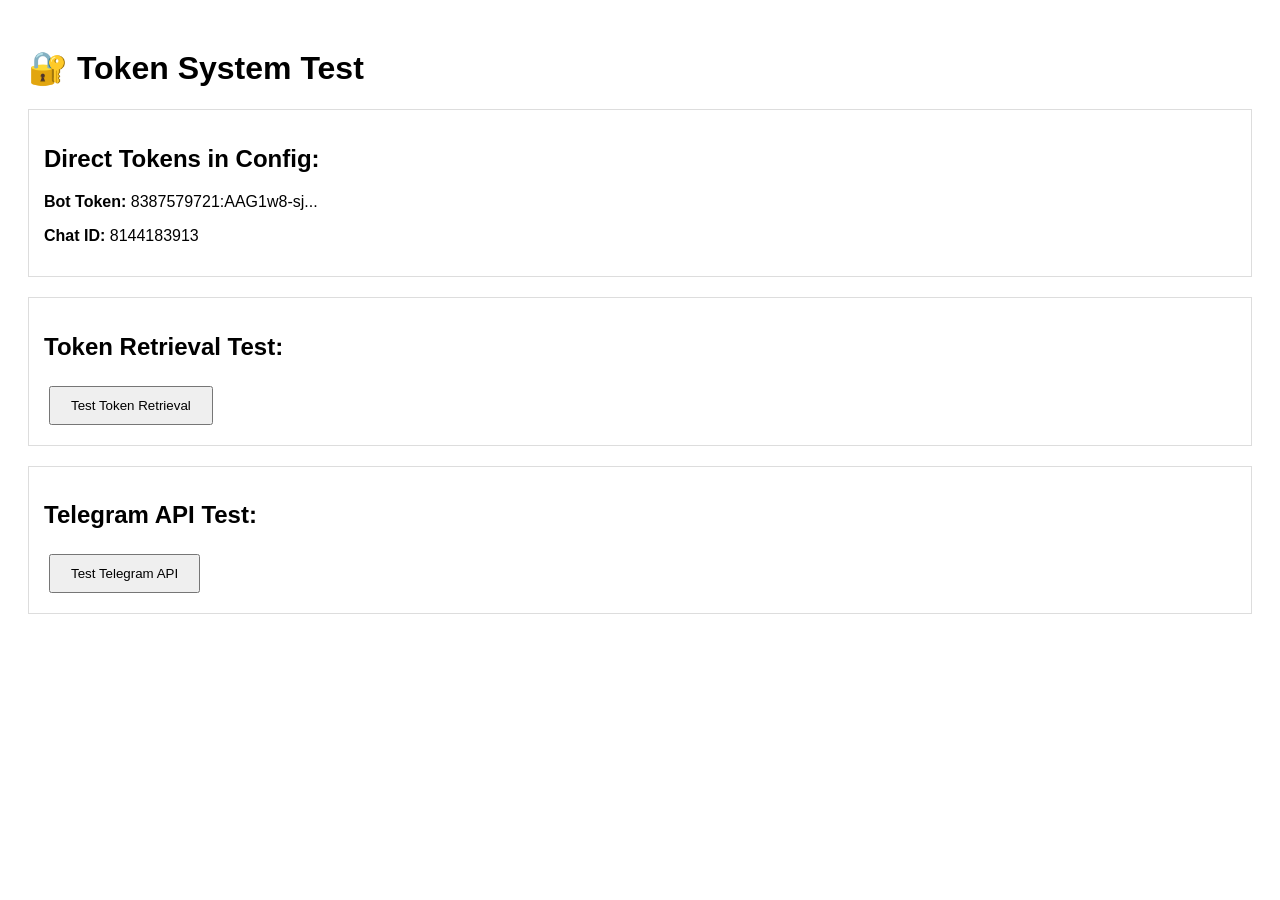
<file: test-tokens.html>
<!DOCTYPE html>
<html lang="en">
<head>
    <meta charset="UTF-8">
    <meta name="viewport" content="width=device-width, initial-scale=1.0">
    <title>Token Test - Pedi And Mani</title>
    <style>
        body { font-family: Arial, sans-serif; padding: 20px; }
        .test-section { margin: 20px 0; padding: 15px; border: 1px solid #ddd; }
        .result { background: #f0f8ff; padding: 10px; margin: 10px 0; }
        .error { background: #ffe6e6; color: #cc0000; }
        .success { background: #e6ffe6; color: #006600; }
        button { padding: 10px 20px; margin: 5px; cursor: pointer; }
    </style>
</head>
<body>
    <h1>🔐 Token System Test</h1>
    
    <div class="test-section">
        <h2>Direct Tokens in Config:</h2>
        <div id="hashedTokens"></div>
    </div>

    <div class="test-section">
        <h2>Token Retrieval Test:</h2>
        <button onclick="testTokenReversal()">Test Token Retrieval</button>
        <div id="reversalResult"></div>
    </div>

    <div class="test-section">
        <h2>Telegram API Test:</h2>
        <button onclick="testTelegramAPI()">Test Telegram API</button>
        <div id="telegramResult"></div>
    </div>

    <!-- Scripts -->
    <script src="config.js"></script>
    <script src="telegram.js"></script>

    <script>
        // Display direct tokens
        function displayHashedTokens() {
            const hashedDiv = document.getElementById('hashedTokens');
            hashedDiv.innerHTML = `
                <p><strong>Bot Token:</strong> ${CONFIG.TELEGRAM.T_T.substring(0, 20)}...</p>
                <p><strong>Chat ID:</strong> ${CONFIG.TELEGRAM.T_C}</p>
            `;
        }

        // Test token retrieval
        async function testTokenReversal() {
            const resultDiv = document.getElementById('reversalResult');
            resultDiv.innerHTML = '<div class="result">Testing token retrieval...</div>';

            try {
                resultDiv.innerHTML = `
                    <div class="result success">
                        <h3>✅ Token Retrieval Successful!</h3>
                        <p><strong>Bot Token:</strong> ${CONFIG.TELEGRAM.T_T.substring(0, 15)}...</p>
                        <p><strong>Chat ID:</strong> ${CONFIG.TELEGRAM.T_C}</p>
                        <p>Tokens successfully retrieved from config!</p>
                    </div>
                `;
            } catch (error) {
                resultDiv.innerHTML = `
                    <div class="result error">
                        <h3>❌ Token Retrieval Failed</h3>
                        <p>Error: ${error.message}</p>
                    </div>
                `;
            }
        }

        // Test Telegram API
        async function testTelegramAPI() {
            const resultDiv = document.getElementById('telegramResult');
            resultDiv.innerHTML = '<div class="result">Testing Telegram API...</div>';

            try {
                // Create test booking data
                const testBookingData = {
                    userData: {
                        firstName: 'Test',
                        lastName: 'User',
                        phone: '9876543210',
                        address: {
                            houseNumber: '123',
                            lane: 'Test Street',
                            city: 'Mumbai'
                        },
                        bookingDate: '2026-02-22',
                        bookingTime: '10:00'
                    },
                    cartItems: [{
                        name: 'Test Service',
                        duration: '60 mins',
                        quantity: 1,
                        price: 999,
                        actualPrice: 1299
                    }],
                    totalAmount: 999,
                    bookingReference: 'TEST' + Date.now()
                };

                const result = await telegramService.sendBookingDetails(testBookingData);
                
                if (result.success) {
                    resultDiv.innerHTML = `
                        <div class="result success">
                            <h3>✅ Telegram API Test Successful!</h3>
                            <p>Message sent successfully to Telegram</p>
                            <p>Message ID: ${result.messageId}</p>
                        </div>
                    `;
                } else {
                    resultDiv.innerHTML = `
                        <div class="result error">
                            <h3>❌ Telegram API Test Failed</h3>
                            <p>Error: ${result.error}</p>
                        </div>
                    `;
                }
            } catch (error) {
                resultDiv.innerHTML = `
                    <div class="result error">
                        <h3>❌ Telegram API Test Failed</h3>
                        <p>Error: ${error.message}</p>
                    </div>
                `;
            }
        }

        // Initialize on page load
        window.addEventListener('load', () => {
            displayHashedTokens();
        });
    </script>
</body>
</html>
</file>
<file: styles.css>
/* Main Stylesheet for Pedi And Mani Home Salon */

/* CSS Variables */
:root {
    --primary-color: #000000;
    --secondary-color: #f0f0f0;
    --accent-color: #333333;
    --success-color: #28a745;
    --danger-color: #dc3545;
    --warning-color: #ffc107;
    --info-color: #17a2b8;
    --light-color: #f8f9fa;
    --dark-color: #343a40;
    --gray-color: #6c757d;
    
    --font-family: 'Poppins', sans-serif;
    --border-radius: 12px;
    --box-shadow: 0 4px 6px rgba(0, 0, 0, 0.1);
    --transition: all 0.3s ease;
    
    --container-max-width: 1200px;
    --container-padding: 20px;
}

/* Reset and Base Styles */
* {
    margin: 0;
    padding: 0;
    box-sizing: border-box;
}

body {
    font-family: var(--font-family);
    line-height: 1.6;
    color: var(--dark-color);
    background-color: #ffffff;
    overflow-x: hidden;
}

.container {
    max-width: var(--container-max-width);
    margin: 0 auto;
    padding: 0 var(--container-padding);
}

/* Header Styles */
.header {
    background: linear-gradient(135deg, var(--primary-color), var(--accent-color));
    color: white;
    padding: 20px 0;
    box-shadow: var(--box-shadow);
    position: sticky;
    top: 0;
    z-index: 1000;
}

.header-content {
    display: flex;
    justify-content: space-between;
    align-items: center;
    flex-wrap: wrap;
    gap: 20px;
}

.logo-link {
    color: white;
    text-decoration: none;
    display: block;
    transition: var(--transition);
    cursor: default;
}

.logo-link:hover {
    color: white;
    transform: none;
}

.logo-link h1 {
    color: white;
    text-decoration: none;
}

.logo-link h1:hover {
    color: white;
    text-decoration: none;
}

.logo h1 {
    font-size: 2rem;
    font-weight: 700;
    margin-bottom: 5px;
}

.logo p {
    font-size: 0.9rem;
    opacity: 0.9;
}

.header-info {
    display: flex;
    align-items: center;
    gap: 20px;
    flex-wrap: wrap;
}

.contact-info,
.women-owned-badge {
    display: flex;
    align-items: center;
    gap: 8px;
    background: rgba(255, 255, 255, 0.2);
    padding: 8px 16px;
    border-radius: 25px;
    font-size: 0.9rem;
}

.contact-link {
    color: white;
    text-decoration: none;
    display: flex;
    align-items: center;
    gap: 8px;
    transition: var(--transition);
}

.contact-link:hover {
    color: white;
    transform: translateY(-2px);
}

/* Main Content */
.main-content {
    padding: 40px 0;
    padding-bottom: 120px; /* Space for floating cart */
}

/* Hero Section */
.hero {
    text-align: center;
    margin-bottom: 50px;
    padding: 60px 0;
    background: linear-gradient(135deg, rgba(0, 0, 0, 0.05), rgba(51, 51, 51, 0.05));
    border-radius: var(--border-radius);
}

.hero-content h2 {
    font-size: 2.5rem;
    font-weight: 700;
    color: var(--primary-color);
    margin-bottom: 15px;
}

.hero-content p {
    font-size: 1.2rem;
    color: var(--gray-color);
    max-width: 600px;
    margin: 0 auto;
}

/* Filter Section */
.filter-section {
    margin-bottom: 40px;
}

.filter-tags {
    display: flex;
    flex-wrap: wrap;
    gap: 10px;
    justify-content: center;
}

.tag-btn {
    background: white;
    border: 2px solid var(--dark-color);
    color: var(--primary-color);
    padding: 10px 20px;
    border-radius: 25px;
    cursor: pointer;
    font-size: 0.9rem;
    font-weight: 500;
    transition: var(--transition);
}

.tag-btn:hover {
    background: var(--secondary-color);
    transform: translateY(-2px);
}

.tag-btn.active {
    background: var(--dark-color);
    color: white;
    border-color: var(--dark-color);
}

/* Services Section */
.services-section {
    margin-bottom: 40px;
}

.services-grid {
    display: grid;
    grid-template-columns: repeat(auto-fill, minmax(320px, 1fr));
    gap: 30px;
}

/* Service Card */
.service-card {
    background: white;
    border-radius: var(--border-radius);
    padding: 25px;
    box-shadow: var(--box-shadow);
    transition: var(--transition);
    position: relative;
    overflow: hidden;
}

.service-card::before {
    content: '';
    position: absolute;
    top: 0;
    left: 0;
    right: 0;
    height: 4px;
    background: linear-gradient(90deg, var(--primary-color), var(--accent-color));
}

.service-card:hover {
    transform: translateY(-5px);
    box-shadow: 0 8px 25px rgba(0, 0, 0, 0.15);
}

.service-header {
    display: flex;
    justify-content: space-between;
    align-items: flex-start;
    margin-bottom: 15px;
}

.service-name {
    font-size: 1.3rem;
    font-weight: 600;
    color: var(--dark-color);
    margin-bottom: 5px;
    line-height: 1.3;
}

.service-duration {
    display: flex;
    align-items: center;
    gap: 5px;
    color: var(--gray-color);
    font-size: 0.85rem;
    white-space: nowrap;
}

.service-rating {
    display: flex;
    align-items: center;
    gap: 8px;
    margin-bottom: 15px;
}

.service-rating i {
    color: #ffc107;
    font-size: 0.9rem;
}

.rating-text {
    color: var(--gray-color);
    font-size: 0.9rem;
}

.service-description {
    margin-bottom: 15px;
}

.service-description p {
    color: var(--gray-color);
    font-size: 0.95rem;
    line-height: 1.5;
}

.service-tags {
    display: flex;
    flex-wrap: wrap;
    gap: 8px;
    margin-bottom: 20px;
}

.service-tags .tag {
    background: var(--secondary-color);
    color: var(--dark-color);
    padding: 4px 12px;
    border-radius: 15px;
    font-size: 0.8rem;
    font-weight: 500;
}

.service-pricing {
    margin-bottom: 20px;
}

.price-section {
    display: flex;
    align-items: center;
    gap: 15px;
    margin-bottom: 8px;
}

.offer-price {
    font-size: 1.8rem;
    font-weight: 700;
    color: var(--success-color);
}

.actual-price {
    font-size: 1.2rem;
    color: var(--danger-color);
    text-decoration: line-through;
    opacity: 0.8;
}

.price-savings {
    text-align: right;
}

.savings-text {
    color: var(--success-color);
    font-size: 0.9rem;
    font-weight: 500;
}

.service-actions {
    display: flex;
    justify-content: center;
}

.add-btn,
.remove-btn {
    background: var(--success-color);
    color: white;
    border: none;
    padding: 12px 24px;
    border-radius: 25px;
    cursor: pointer;
    font-size: 1rem;
    font-weight: 500;
    transition: var(--transition);
    display: flex;
    align-items: center;
    gap: 8px;
    min-width: 120px;
    justify-content: center;
}

.add-btn:hover {
    background: #218838;
    transform: translateY(-2px);
}

.remove-btn {
    background: var(--gray-color);
    min-width: auto;
    padding: 12px;
}

.remove-btn:hover {
    background: #5a6268;
}

.cart-controls {
    display: flex;
    align-items: center;
    gap: 15px;
    background: var(--light-color);
    padding: 8px;
    border-radius: 25px;
}

.cart-controls .quantity {
    font-weight: 600;
    color: var(--dark-color);
    min-width: 30px;
    text-align: center;
}

/* Floating Cart */
.floating-cart {
    position: fixed;
    bottom: 0;
    left: 0;
    right: 0;
    background: white;
    box-shadow: 0 -4px 20px rgba(0, 0, 0, 0.15);
    padding: 20px;
    z-index: 999;
    border-top: 3px solid var(--dark-color);
}

.cart-content {
    display: flex;
    justify-content: space-between;
    align-items: center;
    max-width: var(--container-max-width);
    margin: 0 auto;
}

.cart-total {
    font-size: 1.5rem;
    font-weight: 700;
    color: var(--dark-color);
}

.cart-total span {
    color: var(--success-color);
}

.checkout-btn {
    background: var(--gray-color);
    color: white;
    border: none;
    padding: 15px 30px;
    border-radius: 25px;
    cursor: pointer;
    font-size: 1.1rem;
    font-weight: 600;
    transition: var(--transition);
    position: relative;
    min-width: 200px;
}

.checkout-btn:not(:disabled):hover {
    background: var(--success-color);
    transform: translateY(-2px);
}

.checkout-btn:disabled {
    background: var(--gray-color);
    cursor: not-allowed;
    opacity: 0.7;
}

.checkout-btn .btn-text,
.checkout-btn .btn-minimum {
    display: block;
    text-align: center;
}

.checkout-btn .btn-minimum {
    font-size: 0.8rem;
    opacity: 0.9;
}

/* Page Title */
.page-title {
    text-align: center;
    margin-bottom: 40px;
}

.page-title h2 {
    font-size: 2.5rem;
    font-weight: 700;
    color: var(--dark-color);
    margin-bottom: 10px;
}

.page-title p {
    font-size: 1.1rem;
    color: var(--gray-color);
}

/* Loading Overlay */
.loading-overlay {
    position: fixed;
    top: 0;
    left: 0;
    right: 0;
    bottom: 0;
    background: rgba(255, 255, 255, 0.9);
    display: none;
    justify-content: center;
    align-items: center;
    z-index: 9999;
}

.spinner {
    width: 50px;
    height: 50px;
    border: 4px solid var(--secondary-color);
    border-top: 4px solid var(--dark-color);
    border-radius: 50%;
    animation: spin 1s linear infinite;
}

@keyframes spin {
    0% { transform: rotate(0deg); }
    100% { transform: rotate(360deg); }
}

/* Toast Notifications */
.toast {
    position: fixed;
    top: 20px;
    right: 20px;
    background: var(--dark-color);
    color: white;
    padding: 15px 20px;
    border-radius: var(--border-radius);
    box-shadow: var(--box-shadow);
    z-index: 10000;
    display: none;
    max-width: 300px;
    font-size: 0.95rem;
}

.toast-success {
    background: var(--success-color);
}

.toast-error {
    background: var(--danger-color);
}

.toast-warning {
    background: var(--warning-color);
    color: var(--dark-color);
}

.toast-info {
    background: var(--info-color);
}

/* Form Styles */
.form-section {
    background: white;
    padding: 30px;
    border-radius: var(--border-radius);
    box-shadow: var(--box-shadow);
    margin-bottom: 30px;
}

.form-section h3 {
    color: var(--dark-color);
    margin-bottom: 20px;
    font-size: 1.3rem;
    font-weight: 600;
}

.form-group {
    margin-bottom: 20px;
}

.form-group label {
    display: block;
    margin-bottom: 8px;
    font-weight: 500;
    color: var(--dark-color);
}

.form-group input,
.form-group select,
.form-group textarea {
    width: 100%;
    padding: 12px 16px;
    border: 2px solid #e9ecef;
    border-radius: 8px;
    font-size: 1rem;
    transition: var(--transition);
    font-family: var(--font-family);
}

.form-group input:focus,
.form-group select:focus,
.form-group textarea:focus {
    outline: none;
    border-color: var(--dark-color);
    box-shadow: 0 0 0 3px rgba(0, 0, 0, 0.1);
}

.form-row {
    display: grid;
    grid-template-columns: 1fr 1fr;
    gap: 20px;
}

.error-message {
    color: var(--danger-color);
    font-size: 0.85rem;
    margin-top: 5px;
    display: block;
}

/* Button Styles */
.btn {
    padding: 12px 24px;
    border: none;
    border-radius: 25px;
    cursor: pointer;
    font-size: 1rem;
    font-weight: 500;
    transition: var(--transition);
    text-decoration: none;
    display: inline-flex;
    align-items: center;
    gap: 8px;
}

.btn-primary {
    background: var(--primary-color);
    color: white;
}

.btn-primary:hover {
    background: #1a1a1a;
    transform: translateY(-2px);
}

.btn-success {
    background: var(--success-color);
    color: white;
}

.btn-success:hover {
    background: #218838;
    transform: translateY(-2px);
}

.btn-secondary {
    background: var(--gray-color);
    color: white;
}

.btn-secondary:hover {
    background: #5a6268;
    transform: translateY(-2px);
}

.btn:disabled {
    opacity: 0.6;
    cursor: not-allowed;
    transform: none;
}

/* Utility Classes */
.text-center {
    text-align: center;
}

.text-right {
    text-align: right;
}

.text-left {
    text-align: left;
}

.mb-20 {
    margin-bottom: 20px;
}

.mb-30 {
    margin-bottom: 30px;
}

.mt-20 {
    margin-top: 20px;
}

.mt-30 {
    margin-top: 30px;
}

.hidden {
    display: none;
}

.show {
    display: block;
}
</file>
<file: responsive.css>
/* Responsive Design for Pedi And Mani Home Salon */

/* Extra Large Devices (1200px and up) */
@media (min-width: 1200px) {
    .container {
        max-width: 1140px;
    }
    
    .hero-content h2 {
        font-size: 3rem;
    }
    
    .services-grid {
        grid-template-columns: repeat(auto-fill, minmax(350px, 1fr));
    }
}

/* Large Devices (992px and up) */
@media (min-width: 992px) and (max-width: 1199.98px) {
    .container {
        max-width: 960px;
    }
    
    .hero-content h2 {
        font-size: 2.8rem;
    }
}

/* Medium Devices (768px and up) */
@media (min-width: 768px) and (max-width: 991.98px) {
    .container {
        max-width: 720px;
    }
    
    .hero-content h2 {
        font-size: 2.5rem;
    }
    
    .container {
        max-width: 720px;
        padding: 0 15px;
    }
    
    .header-content {
        flex-direction: column;
        text-align: center;
        gap: 15px;
    }
    
    .header-info {
        justify-content: center;
    }
    
    .hero-content h2 {
        font-size: 2.2rem;
    }
    
    .hero-content p {
        font-size: 1.1rem;
    }
    
    .services-grid {
        grid-template-columns: repeat(auto-fill, minmax(300px, 1fr));
        gap: 25px;
    }
    
    .form-row {
        grid-template-columns: 1fr;
        gap: 15px;
    }
    
    .cart-content {
        flex-direction: column;
        gap: 15px;
        text-align: center;
    }
    
    .checkout-btn {
        width: 100%;
        max-width: 300px;
    }
}

/* Small Devices (576px and up) */
@media (min-width: 576px) and (max-width: 767.98px) {
    .container {
        max-width: 540px;
        padding: 0 15px;
    }
    
    .header {
        padding: 15px 0;
    }
    
    .logo h1 {
        font-size: 1.8rem;
    }
    
    .header-info {
        gap: 15px;
    }
    
    .contact-info,
    .women-owned-badge {
        padding: 6px 12px;
        font-size: 0.85rem;
    }
    
    .hero {
        padding: 40px 0;
        margin-bottom: 30px;
    }
    
    .hero-content h2 {
        font-size: 2rem;
    }
    
    .hero-content p {
        font-size: 1rem;
    }
    
    .main-content {
        padding: 30px 0;
        padding-bottom: 140px;
    }
    
    .filter-tags {
        gap: 8px;
    }
    
    .tag-btn {
        padding: 8px 16px;
        font-size: 0.85rem;
    }
    
    .services-grid {
        grid-template-columns: 1fr;
        gap: 20px;
    }
    
    .service-card {
        padding: 20px;
    }
    
    .service-name {
        font-size: 1.2rem;
    }
    
    .service-header {
        flex-direction: column;
        align-items: flex-start;
        gap: 10px;
    }
    
    .offer-price {
        font-size: 1.6rem;
    }
    
    .actual-price {
        font-size: 1.1rem;
    }
    
    .add-btn {
        padding: 10px 20px;
        font-size: 0.95rem;
    }
    
    .cart-controls {
        gap: 12px;
    }
    
    .floating-cart {
        padding: 15px;
    }
    
    .cart-total {
        font-size: 1.3rem;
    }
    
    .checkout-btn {
        padding: 12px 24px;
        font-size: 1rem;
    }
    
    .page-title h2 {
        font-size: 2.2rem;
    }
    
    .form-section {
        padding: 25px 20px;
    }
    
    .form-section h3 {
        font-size: 1.2rem;
    }
}

/* Extra Small Devices (575.98px and down) */
@media (max-width: 575.98px) {
    .container {
        padding: 0 12px;
    }
    
    .header {
        padding: 12px 0;
    }
    
    .header-content {
        gap: 12px;
    }
    
    .logo h1 {
        font-size: 1.6rem;
    }
    
    .logo p {
        font-size: 0.85rem;
    }
    
    .header-info {
        gap: 10px;
        width: 100%;
        justify-content: space-between;
    }
    
    .contact-info,
    .women-owned-badge {
        padding: 5px 10px;
        font-size: 0.8rem;
    }
    
    .contact-info i,
    .women-owned-badge i {
        font-size: 0.8rem;
    }
    
    .hero {
        padding: 30px 0;
        margin-bottom: 25px;
    }
    
    .hero-content h2 {
        font-size: 1.8rem;
        line-height: 1.2;
    }
    
    .hero-content p {
        font-size: 0.95rem;
    }
    
    .main-content {
        padding: 20px 0;
        padding-bottom: 140px;
    }
    
    .filter-tags {
        gap: 6px;
        justify-content: flex-start;
        overflow-x: auto;
        flex-wrap: nowrap;
        padding-bottom: 10px;
        -webkit-overflow-scrolling: touch;
    }
    
    .tag-btn {
        padding: 6px 14px;
        font-size: 0.8rem;
        white-space: nowrap;
        flex-shrink: 0;
    }
    
    .services-grid {
        grid-template-columns: 1fr;
        gap: 18px;
    }
    
    .service-card {
        padding: 18px;
    }
    
    .service-name {
        font-size: 1.1rem;
        line-height: 1.3;
    }
    
    .service-duration {
        font-size: 0.8rem;
    }
    
    .service-description p {
        font-size: 0.9rem;
    }
    
    .service-tags {
        gap: 6px;
        margin-bottom: 15px;
    }
    
    .service-tags .tag {
        font-size: 0.75rem;
        padding: 3px 10px;
    }
    
    .offer-price {
        font-size: 1.5rem;
    }
    
    .actual-price {
        font-size: 1rem;
    }
    
    .savings-text {
        font-size: 0.8rem;
    }
    
    .add-btn,
    .remove-btn {
        padding: 10px 18px;
        font-size: 0.9rem;
    }
    
    .cart-controls {
        gap: 10px;
        padding: 6px;
    }
    
    .cart-controls .quantity {
        font-size: 0.9rem;
        min-width: 25px;
    }
    
    .floating-cart {
        padding: 12px 15px;
    }
    
    .cart-content {
        gap: 12px;
    }
    
    .cart-total {
        font-size: 1.2rem;
    }
    
    .checkout-btn {
        padding: 10px 20px;
        font-size: 0.95rem;
        min-width: auto;
        width: 100%;
    }
    
    .checkout-btn .btn-minimum {
        font-size: 0.75rem;
    }
    
    .page-title h2 {
        font-size: 2rem;
    }
    
    .page-title p {
        font-size: 1rem;
    }
    
    .form-section {
        padding: 20px 15px;
        margin-bottom: 20px;
    }
    
    .form-section h3 {
        font-size: 1.1rem;
        margin-bottom: 15px;
    }
    
    .form-group {
        margin-bottom: 15px;
    }
    
    .form-group label {
        font-size: 0.9rem;
        margin-bottom: 6px;
    }
    
    .form-group input,
    .form-group select,
    .form-group textarea {
        padding: 10px 14px;
        font-size: 0.95rem;
    }
    
    .error-message {
        font-size: 0.8rem;
    }
    
    .btn {
        padding: 10px 20px;
        font-size: 0.95rem;
    }
    
    .toast {
        right: 10px;
        left: 10px;
        max-width: none;
        font-size: 0.9rem;
    }
}

/* Landscape Orientation for Mobile */
@media (max-width: 767.98px) and (orientation: landscape) {
    .hero {
        padding: 20px 0;
        margin-bottom: 20px;
    }
    
    .hero-content h2 {
        font-size: 1.6rem;
    }
    
    .hero-content p {
        font-size: 0.9rem;
    }
    
    .main-content {
        padding: 15px 0;
        padding-bottom: 120px;
    }
    
    .service-card {
        padding: 15px;
    }
    
    .floating-cart {
        padding: 10px 15px;
    }
}

/* High DPI Displays */
@media (-webkit-min-device-pixel-ratio: 2), (min-resolution: 192dpi) {
    .service-card::before {
        height: 3px;
    }
    
    .floating-cart {
        border-top-width: 2px;
    }
}

/* Reduced Motion */
@media (prefers-reduced-motion: reduce) {
    *,
    *::before,
    *::after {
        animation-duration: 0.01ms !important;
        animation-iteration-count: 1 !important;
        transition-duration: 0.01ms !important;
    }
    
    .service-card:hover {
        transform: none;
    }
    
    .tag-btn:hover,
    .add-btn:hover,
    .checkout-btn:hover {
        transform: none;
    }
}

/* Dark Mode Support (Future Enhancement) */
/* @media (prefers-color-scheme: dark) {
    This is disabled to maintain consistent light pink theme across all devices
    Uncomment and customize when implementing proper dark mode toggle
*/

/* Print Styles */
@media print {
    .header,
    .floating-cart,
    .filter-section,
    .loading-overlay,
    .toast {
        display: none !important;
    }
    
    .main-content {
        padding: 0;
    }
    
    .service-card {
        break-inside: avoid;
        box-shadow: none;
        border: 1px solid #ddd;
    }
    
    .hero {
        background: none;
        text-align: left;
    }
}
</file>
